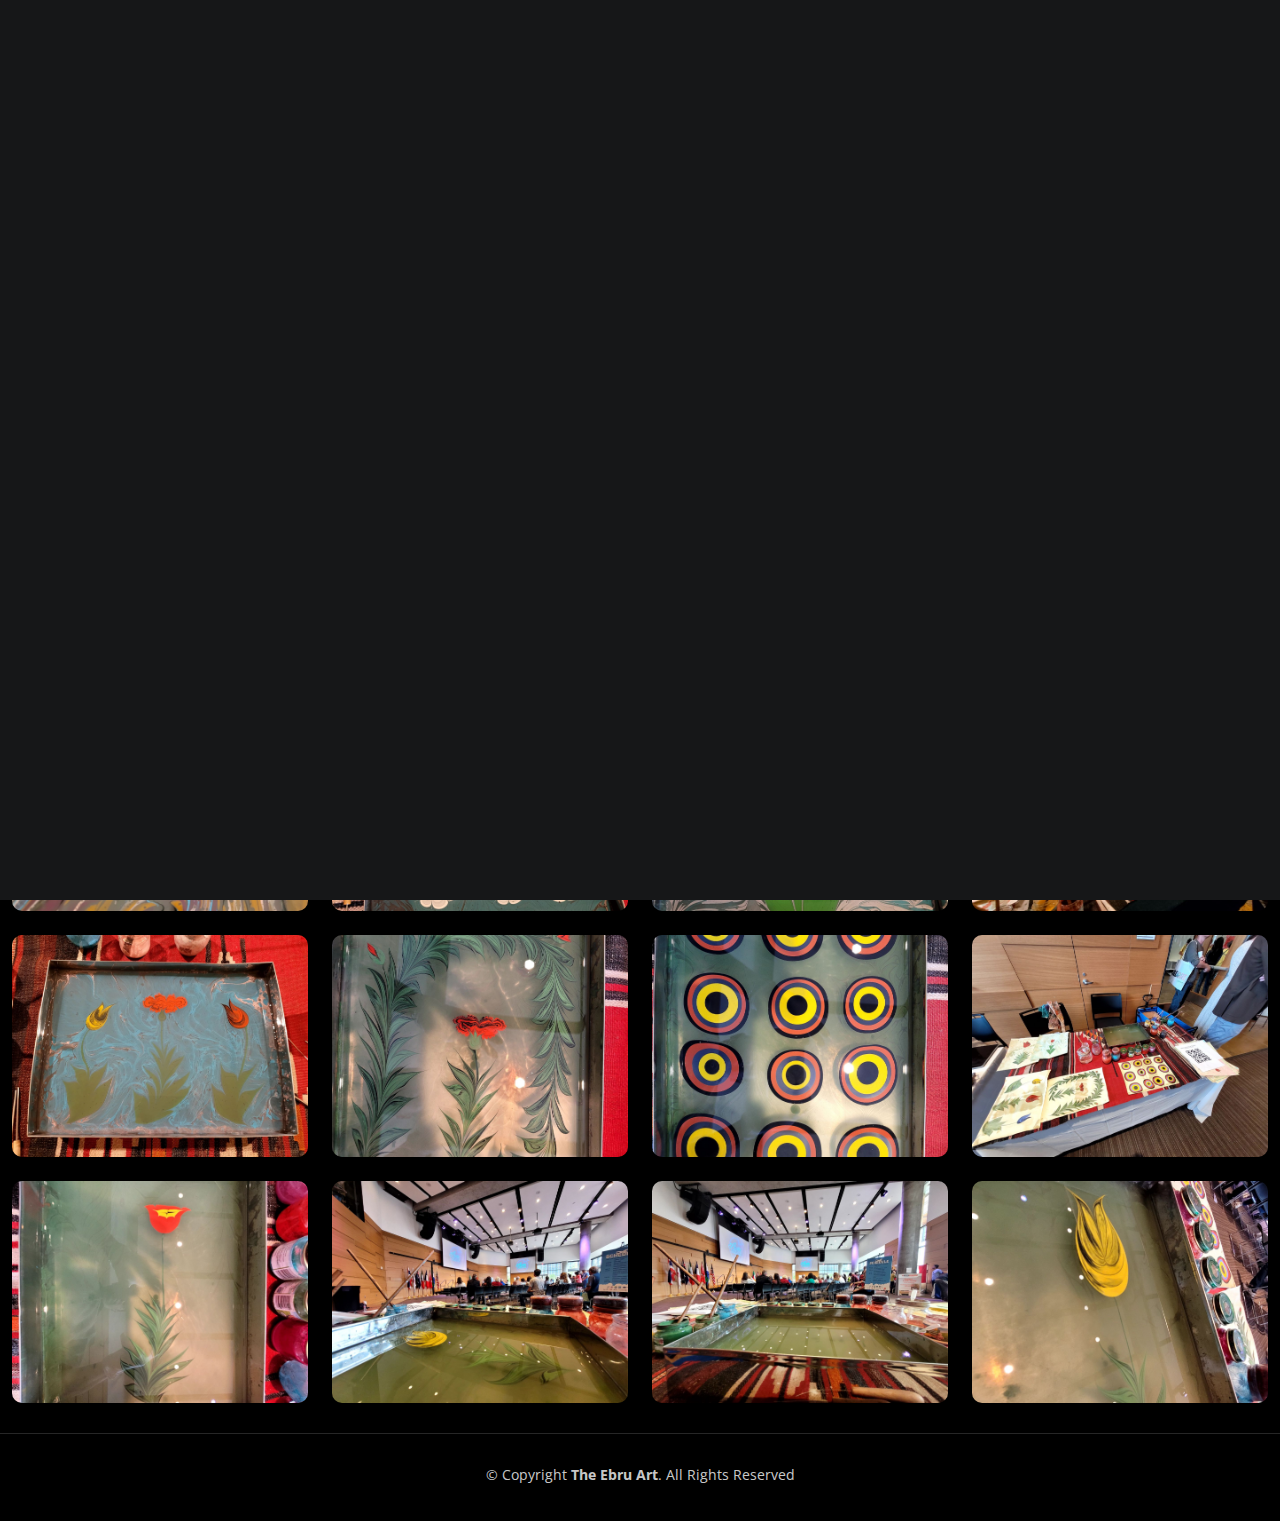
<file: index.html>
<!DOCTYPE html>
<html lang="en">

<head>
  <meta charset="utf-8">
  <meta content="width=device-width, initial-scale=1.0" name="viewport">

  <title>Erdem Balikci - Index</title>
  <meta content="" name="description">
  <meta content="" name="keywords">

  <!-- Favicons -->
  <link href="assets/img/favicon.png" rel="icon">
  <link href="assets/img/apple-touch-icon.png" rel="apple-touch-icon">

  <!-- Google Fonts -->
  <link rel="preconnect" href="https://fonts.googleapis.com">
  <link rel="preconnect" href="https://fonts.gstatic.com" crossorigin>
  <link
    href="https://fonts.googleapis.com/css2?family=Open+Sans:ital,wght@0,300;0,400;0,500;0,600;0,700;1,300;1,400;1,600;1,700&family=Inter:ital,wght@0,300;0,400;0,500;0,600;0,700;1,300;1,400;1,500;1,600;1,700&family=Cardo:ital,wght@0,400;0,700;1,400&display=swap"
    rel="stylesheet">

  <!-- Vendor CSS Files -->
  <link href="assets/vendor/bootstrap/css/bootstrap.min.css" rel="stylesheet">
  <link href="assets/vendor/bootstrap-icons/bootstrap-icons.css" rel="stylesheet">
  <link href="assets/vendor/swiper/swiper-bundle.min.css" rel="stylesheet">
  <link href="assets/vendor/glightbox/css/glightbox.min.css" rel="stylesheet">
  <link href="assets/vendor/aos/aos.css" rel="stylesheet">

  <!-- Template Main CSS File -->
  <link href="assets/css/main.css" rel="stylesheet">

  <!-- =======================================================
  * Template Name: Erdem Balikci
  * Updated: Jan 29 2024 with Bootstrap v5.3.2
  * Template URL: https://bootstrapmade.com/Erdem Balikci-bootstrap-photography-website-template/
  * Author: BootstrapMade.com
  * License: https://bootstrapmade.com/license/
  ======================================================== -->
</head>

<body>

  <!-- ======= Header ======= -->
  <header id="header" class="header d-flex align-items-center fixed-top">
    <div class="container-fluid d-flex align-items-center justify-content-between">

      <a href="index.html" class="logo d-flex align-items-center  me-auto me-lg-0">
        <!-- Uncomment the line below if you also wish to use an image logo -->
        <!-- <img src="assets/img/logo.png" alt=""> -->
        <i class="bi bi-flower1"></i>
        <h1>Erdem Balikci</h1>
      </a>

      <nav id="navbar" class="navbar">
        <ul>
          <li><a href="index.html" class="active">Home</a></li>
          <li><a href="about.html">About</a></li>
          <li class="dropdown"><a href="#"><span>Gallery</span> <i
                class="bi bi-chevron-down dropdown-indicator"></i></a>
            <ul>
              <li><a href="gallery-one.html">Showcase One</a></li>
              <li><a href="gallery-two.html">Showcase Two</a></li>
              <li><a href="gallery-three.html">Showcase Three</a></li>
              <li><a href="ebru-tools.html">Ebru Tools</a></li>
              <!-- <li><a href="gallery.html">Sports</a></li>
              <li><a href="gallery.html">Travel</a></li> -->
              <!-- <li class="dropdown"><a href="#"><span>Sub Menu</span> <i class="bi bi-chevron-down dropdown-indicator"></i></a>
                <ul>
                  <li><a href="#">Sub Menu 1</a></li>
                  <li><a href="#">Sub Menu 2</a></li>
                  <li><a href="#">Sub Menu 3</a></li>
                </ul>
              </li> -->
            </ul>
          </li>
          <!-- <li><a href="services.html">Services</a></li> -->
          <li><a href="contact.html">Contact</a></li>
        </ul>
      </nav><!-- .navbar -->

      <div class="header-social-links">
        <a href="#" class="twitter"><i class="bi bi-twitter"></i></a>
        <a href="#" class="facebook"><i class="bi bi-facebook"></i></a>
        <a href="#" class="instagram"><i class="bi bi-instagram"></i></a>
        <a href="#" class="linkedin"><i class="bi bi-linkedin"></i></i></a>
      </div>
      <i class="mobile-nav-toggle mobile-nav-show bi bi-list"></i>
      <i class="mobile-nav-toggle mobile-nav-hide d-none bi bi-x"></i>

    </div>
  </header><!-- End Header -->

  <!-- ======= Hero Section ======= -->
  <section id="hero" class="hero d-flex flex-column justify-content-center align-items-center" data-aos="fade"
    data-aos-delay="1500">
    <div class="container">
      <div class="row justify-content-center">
        <div class="col-lg-8 text-center">
          <h2>I'm <span>Erdem Balikci</span> a Professional Ebru Artist from Austin Texas</h2>
          <p>Flowing Colors, Timeless Art: Ebru's Legacy in Every Stroke.</p>
          <a href="contact.html" class="btn-get-started">Book Erdem</a>
        </div>
      </div>
    </div>
  </section><!-- End Hero Section -->

  <main id="main" data-aos="fade" data-aos-delay="1500">

    <!-- ======= Gallery Section ======= -->
    <section id="gallery" class="gallery">
      <div class="container-fluid">

        <div class="row gy-4 justify-content-center">
          <div class="col-xl-3 col-lg-4 col-md-6">
            <div class="gallery-item h-100">
              <img src="assets/img/gallery/gallery-1.jpg" class="img-fluid" alt="">
              <div class="gallery-links d-flex align-items-center justify-content-center">
                <a href="assets/img/gallery/gallery-1.jpg" title="Gallery 1" class="glightbox preview-link"><i
                    class="bi bi-arrows-angle-expand"></i></a>
                <a href="gallery-single.html" class="details-link"><i class="bi bi-link-45deg"></i></a>
              </div>
            </div>
          </div><!-- End Gallery Item -->
          <div class="col-xl-3 col-lg-4 col-md-6">
            <div class="gallery-item h-100">
              <img src="assets/img/gallery/gallery-2.jpg" class="img-fluid" alt="">
              <div class="gallery-links d-flex align-items-center justify-content-center">
                <a href="assets/img/gallery/gallery-2.jpg" title="Gallery 2" class="glightbox preview-link"><i
                    class="bi bi-arrows-angle-expand"></i></a>
                <a href="gallery-single.html" class="details-link"><i class="bi bi-link-45deg"></i></a>
              </div>
            </div>
          </div><!-- End Gallery Item -->
          <div class="col-xl-3 col-lg-4 col-md-6">
            <div class="gallery-item h-100">
              <img src="assets/img/gallery/gallery-3.jpg" class="img-fluid" alt="">
              <div class="gallery-links d-flex align-items-center justify-content-center">
                <a href="assets/img/gallery/gallery-3.jpg" title="Gallery 3" class="glightbox preview-link"><i
                    class="bi bi-arrows-angle-expand"></i></a>
                <a href="gallery-single.html" class="details-link"><i class="bi bi-link-45deg"></i></a>
              </div>
            </div>
          </div><!-- End Gallery Item -->
          <div class="col-xl-3 col-lg-4 col-md-6">
            <div class="gallery-item h-100">
              <img src="assets/img/gallery/gallery-4.jpg" class="img-fluid" alt="">
              <div class="gallery-links d-flex align-items-center justify-content-center">
                <a href="assets/img/gallery/gallery-4.jpg" title="Gallery 4" class="glightbox preview-link"><i
                    class="bi bi-arrows-angle-expand"></i></a>
                <a href="gallery-single.html" class="details-link"><i class="bi bi-link-45deg"></i></a>
              </div>
            </div>
          </div><!-- End Gallery Item -->
          <div class="col-xl-3 col-lg-4 col-md-6">
            <div class="gallery-item h-100">
              <img src="assets/img/gallery/gallery-5.jpg" class="img-fluid" alt="">
              <div class="gallery-links d-flex align-items-center justify-content-center">
                <a href="assets/img/gallery/gallery-5.jpg" title="Gallery 5" class="glightbox preview-link"><i
                    class="bi bi-arrows-angle-expand"></i></a>
                <a href="gallery-single.html" class="details-link"><i class="bi bi-link-45deg"></i></a>
              </div>
            </div>
          </div><!-- End Gallery Item -->
          <div class="col-xl-3 col-lg-4 col-md-6">
            <div class="gallery-item h-100">
              <img src="assets/img/gallery/gallery-6.jpg" class="img-fluid" alt="">
              <div class="gallery-links d-flex align-items-center justify-content-center">
                <a href="assets/img/gallery/gallery-6.jpg" title="Gallery 6" class="glightbox preview-link"><i
                    class="bi bi-arrows-angle-expand"></i></a>
                <a href="gallery-single.html" class="details-link"><i class="bi bi-link-45deg"></i></a>
              </div>
            </div>
          </div><!-- End Gallery Item -->
          <div class="col-xl-3 col-lg-4 col-md-6">
            <div class="gallery-item h-100">
              <img src="assets/img/gallery/gallery-7.jpg" class="img-fluid" alt="">
              <div class="gallery-links d-flex align-items-center justify-content-center">
                <a href="assets/img/gallery/gallery-7.jpg" title="Gallery 7" class="glightbox preview-link"><i
                    class="bi bi-arrows-angle-expand"></i></a>
                <a href="gallery-single.html" class="details-link"><i class="bi bi-link-45deg"></i></a>
              </div>
            </div>
          </div><!-- End Gallery Item -->
          <div class="col-xl-3 col-lg-4 col-md-6">
            <div class="gallery-item h-100">
              <img src="assets/img/gallery/gallery-8.jpg" class="img-fluid" alt="">
              <div class="gallery-links d-flex align-items-center justify-content-center">
                <a href="assets/img/gallery/gallery-8.jpg" title="Gallery 8" class="glightbox preview-link"><i
                    class="bi bi-arrows-angle-expand"></i></a>
                <a href="gallery-single.html" class="details-link"><i class="bi bi-link-45deg"></i></a>
              </div>
            </div>
          </div><!-- End Gallery Item -->
          <div class="col-xl-3 col-lg-4 col-md-6">
            <div class="gallery-item h-100">
              <img src="assets/img/gallery/gallery-9.jpg" class="img-fluid" alt="">
              <div class="gallery-links d-flex align-items-center justify-content-center">
                <a href="assets/img/gallery/gallery-9.jpg" title="Gallery 9" class="glightbox preview-link"><i
                    class="bi bi-arrows-angle-expand"></i></a>
                <a href="gallery-single.html" class="details-link"><i class="bi bi-link-45deg"></i></a>
              </div>
            </div>
          </div><!-- End Gallery Item -->
          <div class="col-xl-3 col-lg-4 col-md-6">
            <div class="gallery-item h-100">
              <img src="assets/img/gallery/gallery-10.jpg" class="img-fluid" alt="">
              <div class="gallery-links d-flex align-items-center justify-content-center">
                <a href="assets/img/gallery/gallery-10.jpg" title="Gallery 10" class="glightbox preview-link"><i
                    class="bi bi-arrows-angle-expand"></i></a>
                <a href="gallery-single.html" class="details-link"><i class="bi bi-link-45deg"></i></a>
              </div>
            </div>
          </div><!-- End Gallery Item -->
          <div class="col-xl-3 col-lg-4 col-md-6">
            <div class="gallery-item h-100">
              <img src="assets/img/gallery/gallery-11.jpg" class="img-fluid" alt="">
              <div class="gallery-links d-flex align-items-center justify-content-center">
                <a href="assets/img/gallery/gallery-11.jpg" title="Gallery 11" class="glightbox preview-link"><i
                    class="bi bi-arrows-angle-expand"></i></a>
                <a href="gallery-single.html" class="details-link"><i class="bi bi-link-45deg"></i></a>
              </div>
            </div>
          </div><!-- End Gallery Item -->
          <div class="col-xl-3 col-lg-4 col-md-6">
            <div class="gallery-item h-100">
              <img src="assets/img/gallery/gallery-12.jpg" class="img-fluid" alt="">
              <div class="gallery-links d-flex align-items-center justify-content-center">
                <a href="assets/img/gallery/gallery-12.jpg" title="Gallery 12" class="glightbox preview-link"><i
                    class="bi bi-arrows-angle-expand"></i></a>
                <a href="gallery-single.html" class="details-link"><i class="bi bi-link-45deg"></i></a>
              </div>
            </div>
          </div><!-- End Gallery Item -->
          <div class="col-xl-3 col-lg-4 col-md-6">
            <div class="gallery-item h-100">
              <img src="assets/img/gallery/gallery-13.jpg" class="img-fluid" alt="">
              <div class="gallery-links d-flex align-items-center justify-content-center">
                <a href="assets/img/gallery/gallery-13.jpg" title="Gallery 13" class="glightbox preview-link"><i
                    class="bi bi-arrows-angle-expand"></i></a>
                <a href="gallery-single.html" class="details-link"><i class="bi bi-link-45deg"></i></a>
              </div>
            </div>
          </div><!-- End Gallery Item -->
          <div class="col-xl-3 col-lg-4 col-md-6">
            <div class="gallery-item h-100">
              <img src="assets/img/gallery/gallery-14.jpg" class="img-fluid" alt="">
              <div class="gallery-links d-flex align-items-center justify-content-center">
                <a href="assets/img/gallery/gallery-14.jpg" title="Gallery 14" class="glightbox preview-link"><i
                    class="bi bi-arrows-angle-expand"></i></a>
                <a href="gallery-single.html" class="details-link"><i class="bi bi-link-45deg"></i></a>
              </div>
            </div>
          </div><!-- End Gallery Item -->
          <div class="col-xl-3 col-lg-4 col-md-6">
            <div class="gallery-item h-100">
              <img src="assets/img/gallery/gallery-15.jpg" class="img-fluid" alt="">
              <div class="gallery-links d-flex align-items-center justify-content-center">
                <a href="assets/img/gallery/gallery-15.jpg" title="Gallery 15" class="glightbox preview-link"><i
                    class="bi bi-arrows-angle-expand"></i></a>
                <a href="gallery-single.html" class="details-link"><i class="bi bi-link-45deg"></i></a>
              </div>
            </div>
          </div><!-- End Gallery Item -->
          <div class="col-xl-3 col-lg-4 col-md-6">
            <div class="gallery-item h-100">
              <img src="assets/img/gallery/gallery-16.jpg" class="img-fluid" alt="">
              <div class="gallery-links d-flex align-items-center justify-content-center">
                <a href="assets/img/gallery/gallery-16.jpg" title="Gallery 16" class="glightbox preview-link"><i
                    class="bi bi-arrows-angle-expand"></i></a>
                <a href="gallery-single.html" class="details-link"><i class="bi bi-link-45deg"></i></a>
              </div>
            </div>
          </div><!-- End Gallery Item -->

        </div>

      </div>
    </section><!-- End Gallery Section -->

  </main><!-- End #main -->

  <!-- ======= Footer ======= -->
  <footer id="footer" class="footer">
    <div class="container">
      <div class="copyright">
        &copy; Copyright <strong><span>The Ebru Art</span></strong>. All Rights Reserved
      </div>
      <div class="credits">
        <!-- All the links in the footer should remain intact. -->
        <!-- You can delete the links only if you purchased the pro version. -->
        <!-- Licensing information: https://bootstrapmade.com/license/ -->
        <!-- Purchase the pro version with working PHP/AJAX contact form: https://bootstrapmade.com/Erdem Balikci-bootstrap-photography-website-template/ -->
        <!-- Designed by <a href="https://bootstrapmade.com/">BootstrapMade</a> -->
      </div>
    </div>
  </footer><!-- End Footer -->

  <a href="#" class="scroll-top d-flex align-items-center justify-content-center"><i
      class="bi bi-arrow-up-short"></i></a>

  <div id="preloader">
    <div class="line"></div>
  </div>

  <!-- Vendor JS Files -->
  <script src="assets/vendor/bootstrap/js/bootstrap.bundle.min.js"></script>
  <script src="assets/vendor/swiper/swiper-bundle.min.js"></script>
  <script src="assets/vendor/glightbox/js/glightbox.min.js"></script>
  <script src="assets/vendor/aos/aos.js"></script>
  <!-- <script src="assets/vendor/php-email-form/validate.js"></script> -->

  <!-- Template Main JS File -->
  <script src="assets/js/main.js"></script>
  <script src="assets/js/google-form.js"></script>

</body>

</html>
</file>
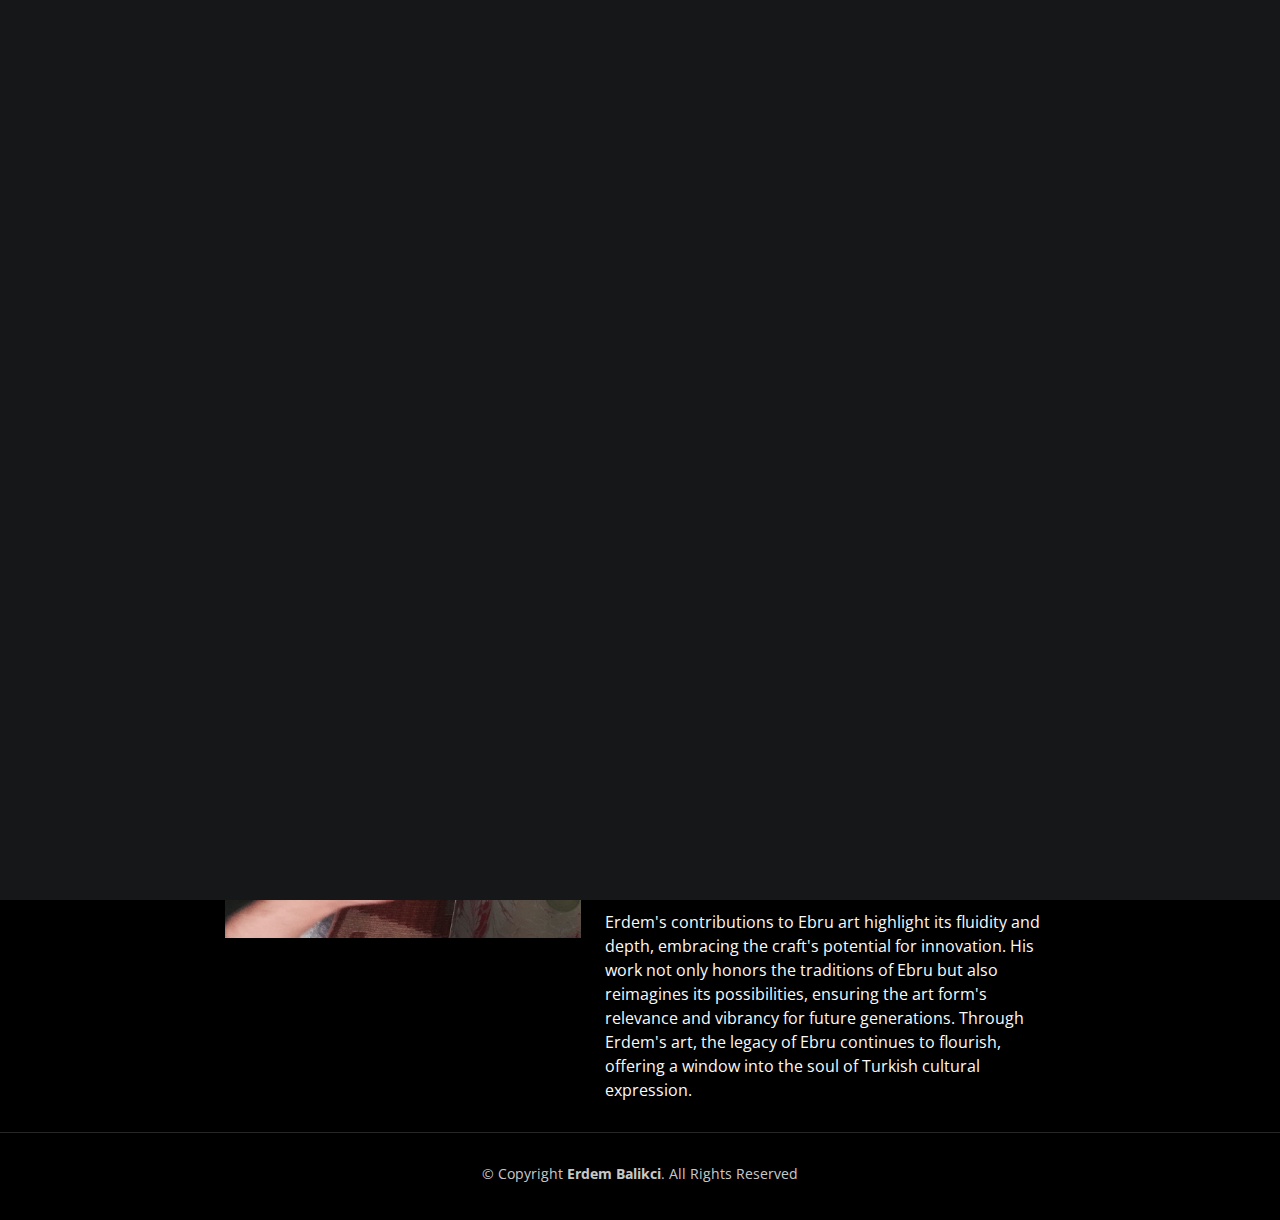
<file: about.html>
<!DOCTYPE html>
<html lang="en">

<head>
  <meta charset="utf-8">
  <meta content="width=device-width, initial-scale=1.0" name="viewport">

  <title>Erdem Balikci - About</title>
  <meta content="" name="description">
  <meta content="" name="keywords">

  <!-- Favicons -->
  <link href="assets/img/favicon.png" rel="icon">
  <link href="assets/img/apple-touch-icon.png" rel="apple-touch-icon">

  <!-- Google Fonts -->
  <link rel="preconnect" href="https://fonts.googleapis.com">
  <link rel="preconnect" href="https://fonts.gstatic.com" crossorigin>
  <link
    href="https://fonts.googleapis.com/css2?family=Open+Sans:ital,wght@0,300;0,400;0,500;0,600;0,700;1,300;1,400;1,600;1,700&family=Inter:ital,wght@0,300;0,400;0,500;0,600;0,700;1,300;1,400;1,500;1,600;1,700&family=Cardo:ital,wght@0,400;0,700;1,400&display=swap"
    rel="stylesheet">

  <!-- Vendor CSS Files -->
  <link href="assets/vendor/bootstrap/css/bootstrap.min.css" rel="stylesheet">
  <link href="assets/vendor/bootstrap-icons/bootstrap-icons.css" rel="stylesheet">
  <link href="assets/vendor/swiper/swiper-bundle.min.css" rel="stylesheet">
  <link href="assets/vendor/glightbox/css/glightbox.min.css" rel="stylesheet">
  <link href="assets/vendor/aos/aos.css" rel="stylesheet">

  <!-- Template Main CSS File -->
  <link href="assets/css/main.css" rel="stylesheet">

  <!-- =======================================================
  * Template Name: Erdem Balikci
  * Updated: Jan 29 2024 with Bootstrap v5.3.2
  * Template URL: https://bootstrapmade.com/Erdem Balikci-bootstrap-photography-website-template/
  * Author: BootstrapMade.com
  * License: https://bootstrapmade.com/license/
  ======================================================== -->
</head>

<body>

  <!-- ======= Header ======= -->
  <header id="header" class="header d-flex align-items-center fixed-top">
    <div class="container-fluid d-flex align-items-center justify-content-between">

      <a href="index.html" class="logo d-flex align-items-center  me-auto me-lg-0">
        <!-- Uncomment the line below if you also wish to use an image logo -->
        <!-- <img src="assets/img/logo.png" alt=""> -->
        <i class="bi bi-flower1"></i>
        <h1>Erdem Balikci</h1>
      </a>

      <nav id="navbar" class="navbar">
        <ul>
          <li><a href="index.html">Home</a></li>
          <li><a href="about.html" class="active">About</a></li>
          <li class="dropdown"><a href="#"><span>Gallery</span> <i
                class="bi bi-chevron-down dropdown-indicator"></i></a>
            <ul>
              <li><a href="gallery-one.html">Showcase One</a></li>
              <li><a href="gallery-two.html">Showcase Two</a></li>
              <li><a href="gallery-three.html">Showcase Three</a></li>
              <li><a href="ebru-tools.html">Ebru Tools</a></li>
              <!-- <li><a href="gallery.html">Sports</a></li>
                  <li><a href="gallery.html">Travel</a></li> -->
              <!-- <li class="dropdown"><a href="#"><span>Sub Menu</span> <i class="bi bi-chevron-down dropdown-indicator"></i></a>
                    <ul>
                      <li><a href="#">Sub Menu 1</a></li>
                      <li><a href="#">Sub Menu 2</a></li>
                      <li><a href="#">Sub Menu 3</a></li>
                    </ul>
                  </li> -->
            </ul>
          </li>
          <!-- <li><a href="services.html">Services</a></li> -->
          <li><a href="contact.html">Contact</a></li>
        </ul>
      </nav><!-- .navbar -->

      <div class="header-social-links">
        <a href="#" class="twitter"><i class="bi bi-twitter"></i></a>
        <a href="#" class="facebook"><i class="bi bi-facebook"></i></a>
        <a href="#" class="instagram"><i class="bi bi-instagram"></i></a>
        <a href="#" class="linkedin"><i class="bi bi-linkedin"></i></i></a>
      </div>
      <i class="mobile-nav-toggle mobile-nav-show bi bi-list"></i>
      <i class="mobile-nav-toggle mobile-nav-hide d-none bi bi-x"></i>

    </div>
  </header><!-- End Header -->

  <main id="main" data-aos="fade" data-aos-delay="1500">

    <!-- ======= End Page Header ======= -->
    <div class="page-header d-flex align-items-center">
      <div class="container position-relative">
        <div class="row d-flex justify-content-center">
          <div class="col-lg-8 text-center">
            <h2>About</h2>
            <p>Erdem is a celebrated Ebru artist with over a decade of experience, renowned within the community for
              intricate and vibrant paper marbling creations. Bridging traditional Ottoman heritage with contemporary
              artistry, Erdem's work embodies the depth and beauty of Ebru, showcasing unparalleled skill and
              creativity.</p>

            <a class="cta-btn" href="contact.html">Book Erdem</a>

          </div>
        </div>
      </div>
    </div><!-- End Page Header -->

    <!-- ======= About Section ======= -->
    <section id="about" class="about">
      <div class="container">

        <div class="row gy-4 justify-content-center">
          <div class="col-lg-4">
            <img src="assets/img/profile-img.jpg" class="img-fluid" alt="">
          </div>
          <div class="col-lg-5 content">
            <h2>Mastering Ebru: Erdem's Journey in Traditional Turkish Marbling</h2>
            <p class="py-3">
              Erdem, a distinguished Ebru artist, has dedicated over a decade to mastering the intricate art of Turkish
              paper marbling. His work, known for its vibrant patterns and colors, reflects a deep commitment to this
              traditional craft. Through patience and creativity, Erdem has become a celebrated figure in the Ebru
              community, skillfully bringing to life the fluid designs that define this ancient art form.
            </p>
            <p class="py-3">
              Rooted in the rich cultural heritage of the Ottoman Empire, Ebru art requires both technical skill and
              artistic vision. Erdem's pieces, with their complex beauty, bridge the historical and contemporary,
              showcasing the timeless appeal of Ebru. His approach captures the essence of nature and art intertwined,
              making each creation a reflection of the world's inherent beauty.
            </p>
            <p class="m-0">
              Erdem's contributions to Ebru art highlight its fluidity and depth, embracing the craft's potential for
              innovation. His work not only honors the traditions of Ebru but also reimagines its possibilities,
              ensuring the art form's relevance and vibrancy for future generations. Through Erdem's art, the legacy of
              Ebru continues to flourish, offering a window into the soul of Turkish cultural expression.
            </p>
          </div>
        </div>

      </div>
    </section><!-- End About Section -->


  </main><!-- End #main -->

  <!-- ======= Footer ======= -->
  <footer id="footer" class="footer">
    <div class="container">
      <div class="copyright">
        &copy; Copyright <strong><span>Erdem Balikci</span></strong>. All Rights Reserved
      </div>
      <div class="credits">
        <!-- All the links in the footer should remain intact. -->
        <!-- You can delete the links only if you purchased the pro version. -->
        <!-- Licensing information: https://bootstrapmade.com/license/ -->
        <!-- Purchase the pro version with working PHP/AJAX contact form: https://bootstrapmade.com/Erdem Balikci-bootstrap-photography-website-template/ -->
        <!-- Designed by <a href="https://bootstrapmade.com/">BootstrapMade</a> -->
      </div>
    </div>
  </footer><!-- End Footer -->

  <a href="#" class="scroll-top d-flex align-items-center justify-content-center"><i
      class="bi bi-arrow-up-short"></i></a>

  <div id="preloader">
    <div class="line"></div>
  </div>

  <!-- Vendor JS Files -->
  <script src="assets/vendor/bootstrap/js/bootstrap.bundle.min.js"></script>
  <script src="assets/vendor/swiper/swiper-bundle.min.js"></script>
  <script src="assets/vendor/glightbox/js/glightbox.min.js"></script>
  <script src="assets/vendor/aos/aos.js"></script>
  <!-- <script src="assets/vendor/php-email-form/validate.js"></script> -->

  <!-- Template Main JS File -->
  <script src="assets/js/main.js"></script>
  <script src="assets/js/google-form.js"></script>

</body>

</html>
</file>
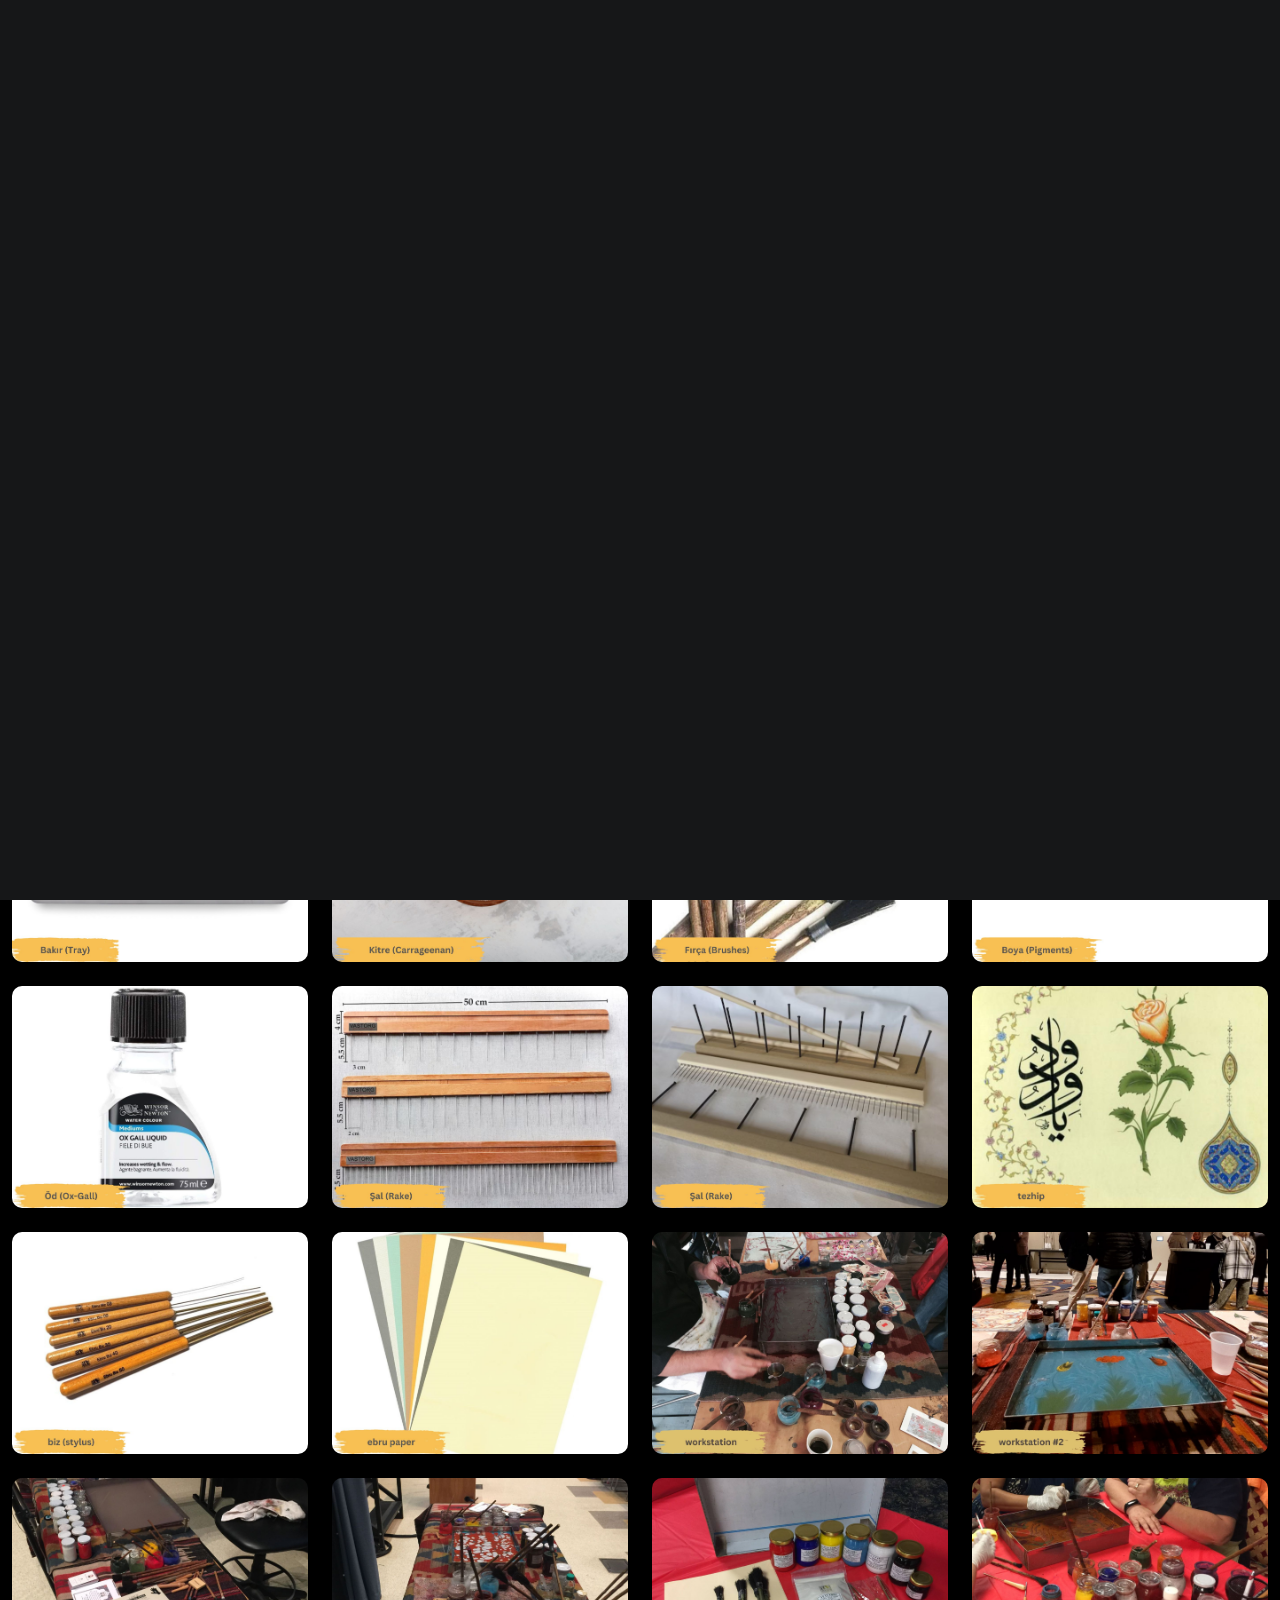
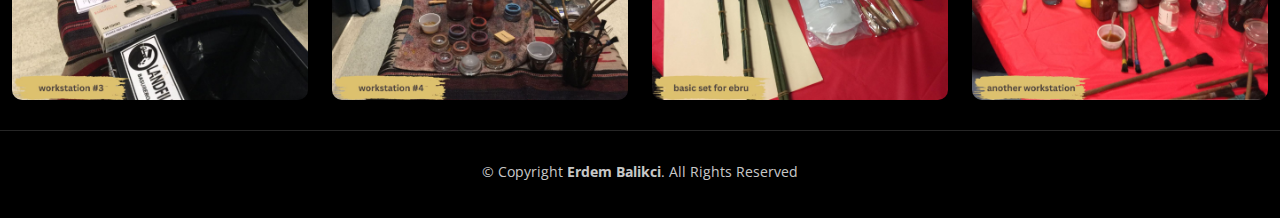
<file: ebru-tools.html>
<!DOCTYPE html>
<html lang="en">

<head>
    <meta charset="utf-8">
    <meta content="width=device-width, initial-scale=1.0" name="viewport">

    <title>Erdem Balikci - Ebru Tools</title>
    <meta content="" name="description">
    <meta content="" name="keywords">

    <!-- Favicons -->
    <link href="assets/img/favicon.png" rel="icon">
    <link href="assets/img/apple-touch-icon.png" rel="apple-touch-icon">

    <!-- Google Fonts -->
    <link rel="preconnect" href="https://fonts.googleapis.com">
    <link rel="preconnect" href="https://fonts.gstatic.com" crossorigin>
    <link
        href="https://fonts.googleapis.com/css2?family=Open+Sans:ital,wght@0,300;0,400;0,500;0,600;0,700;1,300;1,400;1,600;1,700&family=Inter:ital,wght@0,300;0,400;0,500;0,600;0,700;1,300;1,400;1,500;1,600;1,700&family=Cardo:ital,wght@0,400;0,700;1,400&display=swap"
        rel="stylesheet">

    <!-- Vendor CSS Files -->
    <link href="assets/vendor/bootstrap/css/bootstrap.min.css" rel="stylesheet">
    <link href="assets/vendor/bootstrap-icons/bootstrap-icons.css" rel="stylesheet">
    <link href="assets/vendor/swiper/swiper-bundle.min.css" rel="stylesheet">
    <link href="assets/vendor/glightbox/css/glightbox.min.css" rel="stylesheet">
    <link href="assets/vendor/aos/aos.css" rel="stylesheet">

    <!-- Template Main CSS File -->
    <link href="assets/css/main.css" rel="stylesheet">

    <!-- =======================================================
  * Template Name: Erdem Balikci
  * Updated: Jan 29 2024 with Bootstrap v5.3.2
  * Template URL: https://bootstrapmade.com/Erdem Balikci-bootstrap-photography-website-template/
  * Author: BootstrapMade.com
  * License: https://bootstrapmade.com/license/
  ======================================================== -->
</head>

<body>

    <!-- ======= Header ======= -->
    <header id="header" class="header d-flex align-items-center fixed-top">
        <div class="container-fluid d-flex align-items-center justify-content-between">

            <a href="index.html" class="logo d-flex align-items-center  me-auto me-lg-0">
                <!-- Uncomment the line below if you also wish to use an image logo -->
                <!-- <img src="assets/img/logo.png" alt=""> -->
                <i class="bi bi-flower1"></i>
                <h1>Erdem Balikci</h1>
            </a>

            <nav id="navbar" class="navbar">
                <ul>
                    <li><a href="index.html">Home</a></li>
                    <li><a href="about.html">About</a></li>
                    <li class="dropdown"><a href="#" class="active"><span>Gallery</span> <i
                                class="bi bi-chevron-down dropdown-indicator"></i></a>
                        <ul>
                            <li><a href="gallery-one.html">Showcase One</a></li>
                            <li><a href="gallery-two.html">Showcase Two</a></li>
                            <li><a href="gallery-three.html">Showcase Three</a></li>
                            <li><a href="ebru-tools.html">Ebru Tools</a></li>
                            <!-- <li><a href="gallery.html">Sports</a></li>
              <li><a href="gallery.html">Travel</a></li> -->
                            <!-- <li class="dropdown"><a href="#"><span>Sub Menu</span> <i class="bi bi-chevron-down dropdown-indicator"></i></a>
                <ul>
                  <li><a href="#">Sub Menu 1</a></li>
                  <li><a href="#">Sub Menu 2</a></li>
                  <li><a href="#">Sub Menu 3</a></li>
                </ul>
              </li> -->
                        </ul>
                    </li>
                    <!-- <li><a href="services.html">Services</a></li> -->
                    <li><a href="contact.html">Contact</a></li>
                </ul>
            </nav><!-- .navbar -->

            <div class="header-social-links">
                <a href="#" class="twitter"><i class="bi bi-twitter"></i></a>
                <a href="#" class="facebook"><i class="bi bi-facebook"></i></a>
                <a href="#" class="instagram"><i class="bi bi-instagram"></i></a>
                <a href="#" class="linkedin"><i class="bi bi-linkedin"></i></i></a>
            </div>
            <i class="mobile-nav-toggle mobile-nav-show bi bi-list"></i>
            <i class="mobile-nav-toggle mobile-nav-hide d-none bi bi-x"></i>

        </div>
    </header><!-- End Header -->

    <main id="main" data-aos="fade" data-aos-delay="1500">

        <!-- ======= End Page Header ======= -->
        <div class="page-header d-flex align-items-center">
            <div class="container position-relative">
                <div class="row d-flex justify-content-center">
                    <div class="col-lg-12 text-center">
                        <h2>Ebru Tools</h2>
                        <p><strong>Bakır (Tray)</strong> - A shallow, rectangular tray traditionally made of copper,
                            used to hold the water and carrageenan mixture where the paint floats.</p>
                        <p><strong>Kitre (Carrageenan)</strong> - A thickening agent from seaweed, mixed with water to
                            create a viscous solution for the paint to float on.</p>
                        <p><strong>Fırça (Brushes)</strong> - Special brushes made from horsehair and rosewood, used to
                            sprinkle and manipulate the paint.</p>
                        <p><strong>Boya (Pigments)</strong> - Natural or synthetic pigments mixed with water and ox-gall
                            to help the paint spread and form patterns.</p>
                        <p><strong>Öd (Ox-Gall)</strong> - A liquid from cattle gallbladders, mixed with paints to
                            decrease surface tension and allow paint to float.</p>
                        <p><strong>Tarak (Comb)</strong> - A tool with various numbers of teeth for creating patterns by
                            dragging through the paint.</p>
                        <p><strong>Şal (Rake)</strong> - Similar to the comb, with fewer teeth, used for creating larger
                            patterns.</p>
                        <p><strong>Tezhip (Gold Leaf)</strong> - Used to embellish Ebru artwork, adding a luxurious
                            element.</p>
                        <p><strong>Biz (Stylus)</strong> - A pointed tool for fine-tuning the design and creating
                            intricate details.</p>
                        <p><strong>Kağıt (Paper)</strong> - A specific type of absorbent paper that captures the Ebru
                            design when laid onto the water's surface.</p>


                        <a class="cta-btn" href="contact.html">LEARN MORE ABOUT TOOLS</a>

                    </div>
                </div>
            </div>
        </div><!-- End Page Header -->

        <!-- ======= Gallery Section ======= -->
        <section id="gallery" class="gallery">
            <div class="container-fluid">

                <div class="row gy-4 justify-content-center">
                    <div class="col-xl-3 col-lg-4 col-md-6">
                        <div class="gallery-item h-100">
                            <img src="assets/img/gallery/ebru-tools/gallery-1.jpg" class="img-fluid" alt="">
                            <div class="gallery-links d-flex align-items-center justify-content-center">
                                <a href="assets/img/gallery/ebru-tools/gallery-1.jpg" title="Gallery 1"
                                    class="glightbox preview-link"><i class="bi bi-arrows-angle-expand"></i></a>
                                <a href="gallery-single.html" class="details-link"><i class="bi bi-link-45deg"></i></a>
                            </div>
                        </div>
                    </div><!-- End Gallery Item -->
                    <div class="col-xl-3 col-lg-4 col-md-6">
                        <div class="gallery-item h-100">
                            <img src="assets/img/gallery/ebru-tools/gallery-2.jpg" class="img-fluid" alt="">
                            <div class="gallery-links d-flex align-items-center justify-content-center">
                                <a href="assets/img/gallery/ebru-tools/gallery-2.jpg" title="Gallery 2"
                                    class="glightbox preview-link"><i class="bi bi-arrows-angle-expand"></i></a>
                                <a href="gallery-single.html" class="details-link"><i class="bi bi-link-45deg"></i></a>
                            </div>
                        </div>
                    </div><!-- End Gallery Item -->
                    <div class="col-xl-3 col-lg-4 col-md-6">
                        <div class="gallery-item h-100">
                            <img src="assets/img/gallery/ebru-tools/gallery-3.jpg" class="img-fluid" alt="">
                            <div class="gallery-links d-flex align-items-center justify-content-center">
                                <a href="assets/img/gallery/ebru-tools/gallery-3.jpg" title="Gallery 3"
                                    class="glightbox preview-link"><i class="bi bi-arrows-angle-expand"></i></a>
                                <a href="gallery-single.html" class="details-link"><i class="bi bi-link-45deg"></i></a>
                            </div>
                        </div>
                    </div><!-- End Gallery Item -->
                    <div class="col-xl-3 col-lg-4 col-md-6">
                        <div class="gallery-item h-100">
                            <img src="assets/img/gallery/ebru-tools/gallery-4.jpg" class="img-fluid" alt="">
                            <div class="gallery-links d-flex align-items-center justify-content-center">
                                <a href="assets/img/gallery/ebru-tools/gallery-4.jpg" title="Gallery 4"
                                    class="glightbox preview-link"><i class="bi bi-arrows-angle-expand"></i></a>
                                <a href="gallery-single.html" class="details-link"><i class="bi bi-link-45deg"></i></a>
                            </div>
                        </div>
                    </div><!-- End Gallery Item -->
                    <div class="col-xl-3 col-lg-4 col-md-6">
                        <div class="gallery-item h-100">
                            <img src="assets/img/gallery/ebru-tools/gallery-5.jpg" class="img-fluid" alt="">
                            <div class="gallery-links d-flex align-items-center justify-content-center">
                                <a href="assets/img/gallery/ebru-tools/gallery-5.jpg" title="Gallery 5"
                                    class="glightbox preview-link"><i class="bi bi-arrows-angle-expand"></i></a>
                                <a href="gallery-single.html" class="details-link"><i class="bi bi-link-45deg"></i></a>
                            </div>
                        </div>
                    </div><!-- End Gallery Item -->
                    <div class="col-xl-3 col-lg-4 col-md-6">
                        <div class="gallery-item h-100">
                            <img src="assets/img/gallery/ebru-tools/gallery-6.jpg" class="img-fluid" alt="">
                            <div class="gallery-links d-flex align-items-center justify-content-center">
                                <a href="assets/img/gallery/ebru-tools/gallery-6.jpg" title="Gallery 6"
                                    class="glightbox preview-link"><i class="bi bi-arrows-angle-expand"></i></a>
                                <a href="gallery-single.html" class="details-link"><i class="bi bi-link-45deg"></i></a>
                            </div>
                        </div>
                    </div><!-- End Gallery Item -->
                    <div class="col-xl-3 col-lg-4 col-md-6">
                        <div class="gallery-item h-100">
                            <img src="assets/img/gallery/ebru-tools/gallery-7.jpg" class="img-fluid" alt="">
                            <div class="gallery-links d-flex align-items-center justify-content-center">
                                <a href="assets/img/gallery/ebru-tools/gallery-7.jpg" title="Gallery 7"
                                    class="glightbox preview-link"><i class="bi bi-arrows-angle-expand"></i></a>
                                <a href="gallery-single.html" class="details-link"><i class="bi bi-link-45deg"></i></a>
                            </div>
                        </div>
                    </div><!-- End Gallery Item -->
                    <div class="col-xl-3 col-lg-4 col-md-6">
                        <div class="gallery-item h-100">
                            <img src="assets/img/gallery/ebru-tools/gallery-8.jpg" class="img-fluid" alt="">
                            <div class="gallery-links d-flex align-items-center justify-content-center">
                                <a href="assets/img/gallery/ebru-tools/gallery-8.jpg" title="Gallery 8"
                                    class="glightbox preview-link"><i class="bi bi-arrows-angle-expand"></i></a>
                                <a href="gallery-single.html" class="details-link"><i class="bi bi-link-45deg"></i></a>
                            </div>
                        </div>
                    </div><!-- End Gallery Item -->
                    <div class="col-xl-3 col-lg-4 col-md-6">
                        <div class="gallery-item h-100">
                            <img src="assets/img/gallery/ebru-tools/gallery-9.jpg" class="img-fluid" alt="">
                            <div class="gallery-links d-flex align-items-center justify-content-center">
                                <a href="assets/img/gallery/ebru-tools/gallery-9.jpg" title="Gallery 9"
                                    class="glightbox preview-link"><i class="bi bi-arrows-angle-expand"></i></a>
                                <a href="gallery-single.html" class="details-link"><i class="bi bi-link-45deg"></i></a>
                            </div>
                        </div>
                    </div><!-- End Gallery Item -->
                    <div class="col-xl-3 col-lg-4 col-md-6">
                        <div class="gallery-item h-100">
                            <img src="assets/img/gallery/ebru-tools/gallery-10.jpg" class="img-fluid" alt="">
                            <div class="gallery-links d-flex align-items-center justify-content-center">
                                <a href="assets/img/gallery/ebru-tools/gallery-10.jpg" title="Gallery 10"
                                    class="glightbox preview-link"><i class="bi bi-arrows-angle-expand"></i></a>
                                <a href="gallery-single.html" class="details-link"><i class="bi bi-link-45deg"></i></a>
                            </div>
                        </div>
                    </div><!-- End Gallery Item -->
                    <div class="col-xl-3 col-lg-4 col-md-6">
                        <div class="gallery-item h-100">
                            <img src="assets/img/gallery/ebru-tools/gallery-11.jpg" class="img-fluid" alt="">
                            <div class="gallery-links d-flex align-items-center justify-content-center">
                                <a href="assets/img/gallery/ebru-tools/gallery-11.jpg" title="Gallery 11"
                                    class="glightbox preview-link"><i class="bi bi-arrows-angle-expand"></i></a>
                                <a href="gallery-single.html" class="details-link"><i class="bi bi-link-45deg"></i></a>
                            </div>
                        </div>
                    </div><!-- End Gallery Item -->
                    <div class="col-xl-3 col-lg-4 col-md-6">
                        <div class="gallery-item h-100">
                            <img src="assets/img/gallery/ebru-tools/gallery-12.jpg" class="img-fluid" alt="">
                            <div class="gallery-links d-flex align-items-center justify-content-center">
                                <a href="assets/img/gallery/ebru-tools/gallery-12.jpg" title="Gallery 12"
                                    class="glightbox preview-link"><i class="bi bi-arrows-angle-expand"></i></a>
                                <a href="gallery-single.html" class="details-link"><i class="bi bi-link-45deg"></i></a>
                            </div>
                        </div>
                    </div><!-- End Gallery Item -->
                    <div class="col-xl-3 col-lg-4 col-md-6">
                        <div class="gallery-item h-100">
                            <img src="assets/img/gallery/ebru-tools/gallery-13.jpg" class="img-fluid" alt="">
                            <div class="gallery-links d-flex align-items-center justify-content-center">
                                <a href="assets/img/gallery/ebru-tools/gallery-13.jpg" title="Gallery 13"
                                    class="glightbox preview-link"><i class="bi bi-arrows-angle-expand"></i></a>
                                <a href="gallery-single.html" class="details-link"><i class="bi bi-link-45deg"></i></a>
                            </div>
                        </div>
                    </div><!-- End Gallery Item -->
                    <div class="col-xl-3 col-lg-4 col-md-6">
                        <div class="gallery-item h-100">
                            <img src="assets/img/gallery/ebru-tools/gallery-14.jpg" class="img-fluid" alt="">
                            <div class="gallery-links d-flex align-items-center justify-content-center">
                                <a href="assets/img/gallery/ebru-tools/gallery-14.jpg" title="Gallery 14"
                                    class="glightbox preview-link"><i class="bi bi-arrows-angle-expand"></i></a>
                                <a href="gallery-single.html" class="details-link"><i class="bi bi-link-45deg"></i></a>
                            </div>
                        </div>
                    </div><!-- End Gallery Item -->
                    <div class="col-xl-3 col-lg-4 col-md-6">
                        <div class="gallery-item h-100">
                            <img src="assets/img/gallery/ebru-tools/gallery-15.jpg" class="img-fluid" alt="">
                            <div class="gallery-links d-flex align-items-center justify-content-center">
                                <a href="assets/img/gallery/ebru-tools/gallery-15.jpg" title="Gallery 15"
                                    class="glightbox preview-link"><i class="bi bi-arrows-angle-expand"></i></a>
                                <a href="gallery-single.html" class="details-link"><i class="bi bi-link-45deg"></i></a>
                            </div>
                        </div>
                    </div><!-- End Gallery Item -->
                    <div class="col-xl-3 col-lg-4 col-md-6">
                        <div class="gallery-item h-100">
                            <img src="assets/img/gallery/ebru-tools/gallery-16.jpg" class="img-fluid" alt="">
                            <div class="gallery-links d-flex align-items-center justify-content-center">
                                <a href="assets/img/gallery/ebru-tools/gallery-16.jpg" title="Gallery 16"
                                    class="glightbox preview-link"><i class="bi bi-arrows-angle-expand"></i></a>
                                <a href="gallery-single.html" class="details-link"><i class="bi bi-link-45deg"></i></a>
                            </div>
                        </div>
                    </div><!-- End Gallery Item -->

                </div>

            </div>
        </section><!-- End Gallery Section -->

    </main><!-- End #main -->

    <!-- ======= Footer ======= -->
    <footer id="footer" class="footer">
        <div class="container">
            <div class="copyright">
                &copy; Copyright <strong><span>Erdem Balikci</span></strong>. All Rights Reserved
            </div>
            <div class="credits">
                <!-- All the links in the footer should remain intact. -->
                <!-- You can delete the links only if you purchased the pro version. -->
                <!-- Licensing information: https://bootstrapmade.com/license/ -->
                <!-- Purchase the pro version with working PHP/AJAX contact form: https://bootstrapmade.com/Erdem Balikci-bootstrap-photography-website-template/ -->
                <!-- Designed by <a href="https://bootstrapmade.com/">BootstrapMade</a> -->
            </div>
        </div>
    </footer><!-- End Footer -->

    <a href="#" class="scroll-top d-flex align-items-center justify-content-center"><i
            class="bi bi-arrow-up-short"></i></a>

    <div id="preloader">
        <div class="line"></div>
    </div>

    <!-- Vendor JS Files -->
    <script src="assets/vendor/bootstrap/js/bootstrap.bundle.min.js"></script>
    <script src="assets/vendor/swiper/swiper-bundle.min.js"></script>
    <script src="assets/vendor/glightbox/js/glightbox.min.js"></script>
    <script src="assets/vendor/aos/aos.js"></script>
    <!-- <script src="assets/vendor/php-email-form/validate.js"></script> -->

    <!-- Template Main JS File -->
    <script src="assets/js/main.js"></script>
    <script src="assets/js/google-form.js"></script>

</body>

</html>
</file>
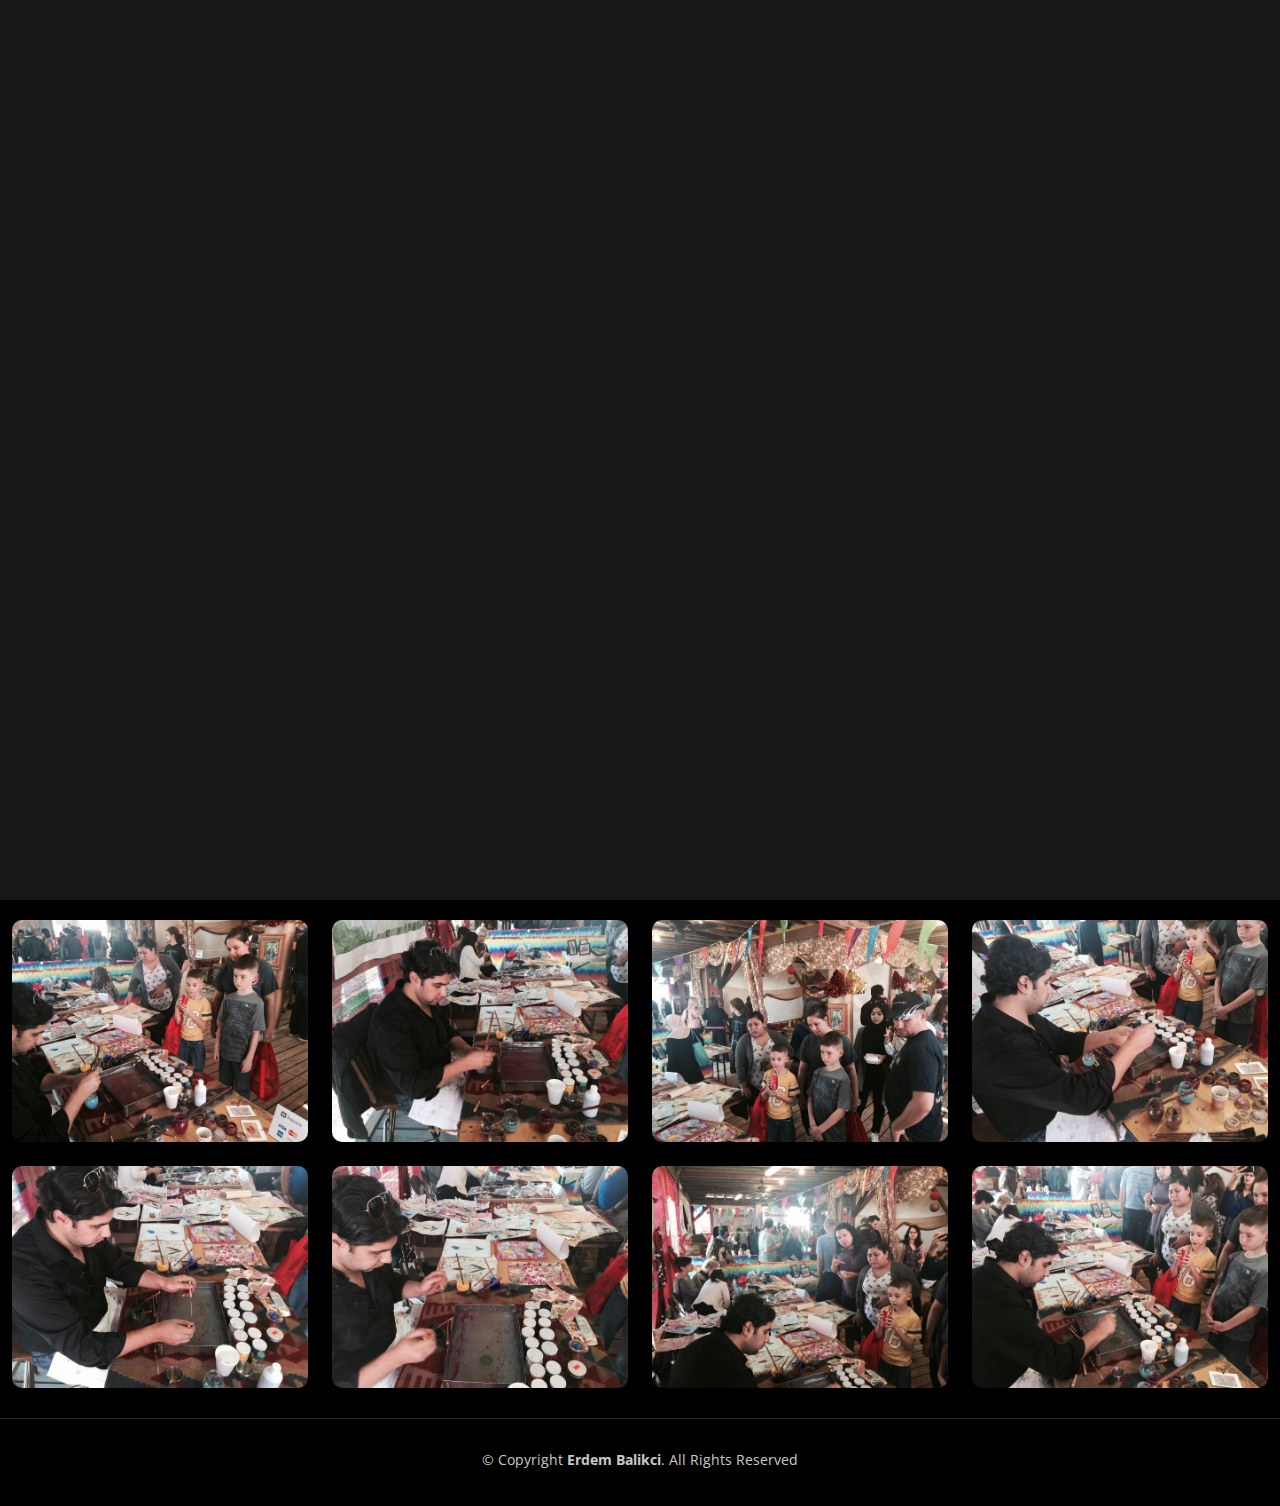
<file: gallery-one.html>
<!DOCTYPE html>
<html lang="en">

<head>
  <meta charset="utf-8">
  <meta content="width=device-width, initial-scale=1.0" name="viewport">

  <title>Erdem Balikci - Gallery</title>
  <meta content="" name="description">
  <meta content="" name="keywords">

  <!-- Favicons -->
  <link href="assets/img/favicon.png" rel="icon">
  <link href="assets/img/apple-touch-icon.png" rel="apple-touch-icon">

  <!-- Google Fonts -->
  <link rel="preconnect" href="https://fonts.googleapis.com">
  <link rel="preconnect" href="https://fonts.gstatic.com" crossorigin>
  <link
    href="https://fonts.googleapis.com/css2?family=Open+Sans:ital,wght@0,300;0,400;0,500;0,600;0,700;1,300;1,400;1,600;1,700&family=Inter:ital,wght@0,300;0,400;0,500;0,600;0,700;1,300;1,400;1,500;1,600;1,700&family=Cardo:ital,wght@0,400;0,700;1,400&display=swap"
    rel="stylesheet">

  <!-- Vendor CSS Files -->
  <link href="assets/vendor/bootstrap/css/bootstrap.min.css" rel="stylesheet">
  <link href="assets/vendor/bootstrap-icons/bootstrap-icons.css" rel="stylesheet">
  <link href="assets/vendor/swiper/swiper-bundle.min.css" rel="stylesheet">
  <link href="assets/vendor/glightbox/css/glightbox.min.css" rel="stylesheet">
  <link href="assets/vendor/aos/aos.css" rel="stylesheet">

  <!-- Template Main CSS File -->
  <link href="assets/css/main.css" rel="stylesheet">

  <!-- =======================================================
  * Template Name: Erdem Balikci
  * Updated: Jan 29 2024 with Bootstrap v5.3.2
  * Template URL: https://bootstrapmade.com/Erdem Balikci-bootstrap-photography-website-template/
  * Author: BootstrapMade.com
  * License: https://bootstrapmade.com/license/
  ======================================================== -->
</head>

<body>

  <!-- ======= Header ======= -->
  <header id="header" class="header d-flex align-items-center fixed-top">
    <div class="container-fluid d-flex align-items-center justify-content-between">

      <a href="index.html" class="logo d-flex align-items-center  me-auto me-lg-0">
        <!-- Uncomment the line below if you also wish to use an image logo -->
        <!-- <img src="assets/img/logo.png" alt=""> -->
        <i class="bi bi-flower1"></i>
        <h1>Erdem Balikci</h1>
      </a>

      <nav id="navbar" class="navbar">
        <ul>
          <li><a href="index.html">Home</a></li>
          <li><a href="about.html">About</a></li>
          <li class="dropdown"><a href="#" class="active"><span>Gallery</span> <i
                class="bi bi-chevron-down dropdown-indicator"></i></a>
            <ul>
              <li><a href="gallery-one.html">Showcase One</a></li>
              <li><a href="gallery-two.html">Showcase Two</a></li>
              <li><a href="gallery-three.html">Showcase Three</a></li>
              <li><a href="ebru-tools.html">Ebru Tools</a></li>
              <!-- <li><a href="gallery.html">Sports</a></li>
              <li><a href="gallery.html">Travel</a></li> -->
              <!-- <li class="dropdown"><a href="#"><span>Sub Menu</span> <i class="bi bi-chevron-down dropdown-indicator"></i></a>
                <ul>
                  <li><a href="#">Sub Menu 1</a></li>
                  <li><a href="#">Sub Menu 2</a></li>
                  <li><a href="#">Sub Menu 3</a></li>
                </ul>
              </li> -->
            </ul>
          </li>
          <!-- <li><a href="services.html">Services</a></li> -->
          <li><a href="contact.html">Contact</a></li>
        </ul>
      </nav><!-- .navbar -->

      <div class="header-social-links">
        <a href="#" class="twitter"><i class="bi bi-twitter"></i></a>
        <a href="#" class="facebook"><i class="bi bi-facebook"></i></a>
        <a href="#" class="instagram"><i class="bi bi-instagram"></i></a>
        <a href="#" class="linkedin"><i class="bi bi-linkedin"></i></i></a>
      </div>
      <i class="mobile-nav-toggle mobile-nav-show bi bi-list"></i>
      <i class="mobile-nav-toggle mobile-nav-hide d-none bi bi-x"></i>

    </div>
  </header><!-- End Header -->

  <main id="main" data-aos="fade" data-aos-delay="1500">

    <!-- ======= End Page Header ======= -->
    <div class="page-header d-flex align-items-center">
      <div class="container position-relative">
        <div class="row d-flex justify-content-center">
          <div class="col-lg-8 text-center">
            <h2>Showcase One</h2>
            <p>Erdem has tirelessly promoted the captivating art of Ebru across the US, from live TV to university showcases. His efforts have illuminated this traditional Turkish craft for diverse audiences, fostering a broader appreciation and understanding of its cultural and artistic depth. </p>

            <a class="cta-btn" href="contact.html">Book Erdem</a>

          </div>
        </div>
      </div>
    </div><!-- End Page Header -->

    <!-- ======= Gallery Section ======= -->
    <section id="gallery" class="gallery">
      <div class="container-fluid">

        <div class="row gy-4 justify-content-center">
          <div class="col-xl-3 col-lg-4 col-md-6">
            <div class="gallery-item h-100">
              <img src="assets/img/gallery/showcase-one/gallery-1.jpg" class="img-fluid" alt="">
              <div class="gallery-links d-flex align-items-center justify-content-center">
                <a href="assets/img/gallery/gallery-1.jpg" title="Gallery 1" class="glightbox preview-link"><i
                    class="bi bi-arrows-angle-expand"></i></a>
                <a href="gallery-single.html" class="details-link"><i class="bi bi-link-45deg"></i></a>
              </div>
            </div>
          </div><!-- End Gallery Item -->
          <div class="col-xl-3 col-lg-4 col-md-6">
            <div class="gallery-item h-100">
              <img src="assets/img/gallery/showcase-one/gallery-2.jpg" class="img-fluid" alt="">
              <div class="gallery-links d-flex align-items-center justify-content-center">
                <a href="assets/img/gallery/gallery-2.jpg" title="Gallery 2" class="glightbox preview-link"><i
                    class="bi bi-arrows-angle-expand"></i></a>
                <a href="gallery-single.html" class="details-link"><i class="bi bi-link-45deg"></i></a>
              </div>
            </div>
          </div><!-- End Gallery Item -->
          <div class="col-xl-3 col-lg-4 col-md-6">
            <div class="gallery-item h-100">
              <img src="assets/img/gallery/showcase-one/gallery-3.jpg" class="img-fluid" alt="">
              <div class="gallery-links d-flex align-items-center justify-content-center">
                <a href="assets/img/gallery/gallery-3.jpg" title="Gallery 3" class="glightbox preview-link"><i
                    class="bi bi-arrows-angle-expand"></i></a>
                <a href="gallery-single.html" class="details-link"><i class="bi bi-link-45deg"></i></a>
              </div>
            </div>
          </div><!-- End Gallery Item -->
          <div class="col-xl-3 col-lg-4 col-md-6">
            <div class="gallery-item h-100">
              <img src="assets/img/gallery/showcase-one/gallery-4.jpg" class="img-fluid" alt="">
              <div class="gallery-links d-flex align-items-center justify-content-center">
                <a href="assets/img/gallery/gallery-4.jpg" title="Gallery 4" class="glightbox preview-link"><i
                    class="bi bi-arrows-angle-expand"></i></a>
                <a href="gallery-single.html" class="details-link"><i class="bi bi-link-45deg"></i></a>
              </div>
            </div>
          </div><!-- End Gallery Item -->
          <div class="col-xl-3 col-lg-4 col-md-6">
            <div class="gallery-item h-100">
              <img src="assets/img/gallery/showcase-one/gallery-5.jpg" class="img-fluid" alt="">
              <div class="gallery-links d-flex align-items-center justify-content-center">
                <a href="assets/img/gallery/gallery-5.jpg" title="Gallery 5" class="glightbox preview-link"><i
                    class="bi bi-arrows-angle-expand"></i></a>
                <a href="gallery-single.html" class="details-link"><i class="bi bi-link-45deg"></i></a>
              </div>
            </div>
          </div><!-- End Gallery Item -->
          <div class="col-xl-3 col-lg-4 col-md-6">
            <div class="gallery-item h-100">
              <img src="assets/img/gallery/showcase-one/gallery-6.jpg" class="img-fluid" alt="">
              <div class="gallery-links d-flex align-items-center justify-content-center">
                <a href="assets/img/gallery/gallery-6.jpg" title="Gallery 6" class="glightbox preview-link"><i
                    class="bi bi-arrows-angle-expand"></i></a>
                <a href="gallery-single.html" class="details-link"><i class="bi bi-link-45deg"></i></a>
              </div>
            </div>
          </div><!-- End Gallery Item -->
          <div class="col-xl-3 col-lg-4 col-md-6">
            <div class="gallery-item h-100">
              <img src="assets/img/gallery/showcase-one/gallery-7.jpg" class="img-fluid" alt="">
              <div class="gallery-links d-flex align-items-center justify-content-center">
                <a href="assets/img/gallery/gallery-7.jpg" title="Gallery 7" class="glightbox preview-link"><i
                    class="bi bi-arrows-angle-expand"></i></a>
                <a href="gallery-single.html" class="details-link"><i class="bi bi-link-45deg"></i></a>
              </div>
            </div>
          </div><!-- End Gallery Item -->
          <div class="col-xl-3 col-lg-4 col-md-6">
            <div class="gallery-item h-100">
              <img src="assets/img/gallery/showcase-one/gallery-8.jpg" class="img-fluid" alt="">
              <div class="gallery-links d-flex align-items-center justify-content-center">
                <a href="assets/img/gallery/gallery-8.jpg" title="Gallery 8" class="glightbox preview-link"><i
                    class="bi bi-arrows-angle-expand"></i></a>
                <a href="gallery-single.html" class="details-link"><i class="bi bi-link-45deg"></i></a>
              </div>
            </div>
          </div><!-- End Gallery Item -->
          <div class="col-xl-3 col-lg-4 col-md-6">
            <div class="gallery-item h-100">
              <img src="assets/img/gallery/showcase-one/gallery-9.jpg" class="img-fluid" alt="">
              <div class="gallery-links d-flex align-items-center justify-content-center">
                <a href="assets/img/gallery/gallery-9.jpg" title="Gallery 9" class="glightbox preview-link"><i
                    class="bi bi-arrows-angle-expand"></i></a>
                <a href="gallery-single.html" class="details-link"><i class="bi bi-link-45deg"></i></a>
              </div>
            </div>
          </div><!-- End Gallery Item -->
          <div class="col-xl-3 col-lg-4 col-md-6">
            <div class="gallery-item h-100">
              <img src="assets/img/gallery/showcase-one/gallery-10.jpg" class="img-fluid" alt="">
              <div class="gallery-links d-flex align-items-center justify-content-center">
                <a href="assets/img/gallery/gallery-10.jpg" title="Gallery 10" class="glightbox preview-link"><i
                    class="bi bi-arrows-angle-expand"></i></a>
                <a href="gallery-single.html" class="details-link"><i class="bi bi-link-45deg"></i></a>
              </div>
            </div>
          </div><!-- End Gallery Item -->
          <div class="col-xl-3 col-lg-4 col-md-6">
            <div class="gallery-item h-100">
              <img src="assets/img/gallery/showcase-one/gallery-11.jpg" class="img-fluid" alt="">
              <div class="gallery-links d-flex align-items-center justify-content-center">
                <a href="assets/img/gallery/gallery-11.jpg" title="Gallery 11" class="glightbox preview-link"><i
                    class="bi bi-arrows-angle-expand"></i></a>
                <a href="gallery-single.html" class="details-link"><i class="bi bi-link-45deg"></i></a>
              </div>
            </div>
          </div><!-- End Gallery Item -->
          <div class="col-xl-3 col-lg-4 col-md-6">
            <div class="gallery-item h-100">
              <img src="assets/img/gallery/showcase-one/gallery-12.jpg" class="img-fluid" alt="">
              <div class="gallery-links d-flex align-items-center justify-content-center">
                <a href="assets/img/gallery/gallery-12.jpg" title="Gallery 12" class="glightbox preview-link"><i
                    class="bi bi-arrows-angle-expand"></i></a>
                <a href="gallery-single.html" class="details-link"><i class="bi bi-link-45deg"></i></a>
              </div>
            </div>
          </div><!-- End Gallery Item -->
          <div class="col-xl-3 col-lg-4 col-md-6">
            <div class="gallery-item h-100">
              <img src="assets/img/gallery/showcase-one/gallery-13.jpg" class="img-fluid" alt="">
              <div class="gallery-links d-flex align-items-center justify-content-center">
                <a href="assets/img/gallery/gallery-13.jpg" title="Gallery 13" class="glightbox preview-link"><i
                    class="bi bi-arrows-angle-expand"></i></a>
                <a href="gallery-single.html" class="details-link"><i class="bi bi-link-45deg"></i></a>
              </div>
            </div>
          </div><!-- End Gallery Item -->
          <div class="col-xl-3 col-lg-4 col-md-6">
            <div class="gallery-item h-100">
              <img src="assets/img/gallery/showcase-one/gallery-14.jpg" class="img-fluid" alt="">
              <div class="gallery-links d-flex align-items-center justify-content-center">
                <a href="assets/img/gallery/gallery-14.jpg" title="Gallery 14" class="glightbox preview-link"><i
                    class="bi bi-arrows-angle-expand"></i></a>
                <a href="gallery-single.html" class="details-link"><i class="bi bi-link-45deg"></i></a>
              </div>
            </div>
          </div><!-- End Gallery Item -->
          <div class="col-xl-3 col-lg-4 col-md-6">
            <div class="gallery-item h-100">
              <img src="assets/img/gallery/showcase-one/gallery-15.jpg" class="img-fluid" alt="">
              <div class="gallery-links d-flex align-items-center justify-content-center">
                <a href="assets/img/gallery/gallery-15.jpg" title="Gallery 15" class="glightbox preview-link"><i
                    class="bi bi-arrows-angle-expand"></i></a>
                <a href="gallery-single.html" class="details-link"><i class="bi bi-link-45deg"></i></a>
              </div>
            </div>
          </div><!-- End Gallery Item -->
          <div class="col-xl-3 col-lg-4 col-md-6">
            <div class="gallery-item h-100">
              <img src="assets/img/gallery/showcase-one/gallery-16.jpg" class="img-fluid" alt="">
              <div class="gallery-links d-flex align-items-center justify-content-center">
                <a href="assets/img/gallery/gallery-16.jpg" title="Gallery 16" class="glightbox preview-link"><i
                    class="bi bi-arrows-angle-expand"></i></a>
                <a href="gallery-single.html" class="details-link"><i class="bi bi-link-45deg"></i></a>
              </div>
            </div>
          </div><!-- End Gallery Item -->

        </div>

      </div>
    </section><!-- End Gallery Section -->

  </main><!-- End #main -->

  <!-- ======= Footer ======= -->
  <footer id="footer" class="footer">
    <div class="container">
      <div class="copyright">
        &copy; Copyright <strong><span>Erdem Balikci</span></strong>. All Rights Reserved
      </div>
      <div class="credits">
        <!-- All the links in the footer should remain intact. -->
        <!-- You can delete the links only if you purchased the pro version. -->
        <!-- Licensing information: https://bootstrapmade.com/license/ -->
        <!-- Purchase the pro version with working PHP/AJAX contact form: https://bootstrapmade.com/Erdem Balikci-bootstrap-photography-website-template/ -->
        <!-- Designed by <a href="https://bootstrapmade.com/">BootstrapMade</a> -->
      </div>
    </div>
  </footer><!-- End Footer -->

  <a href="#" class="scroll-top d-flex align-items-center justify-content-center"><i
      class="bi bi-arrow-up-short"></i></a>

  <div id="preloader">
    <div class="line"></div>
  </div>

  <!-- Vendor JS Files -->
  <script src="assets/vendor/bootstrap/js/bootstrap.bundle.min.js"></script>
  <script src="assets/vendor/swiper/swiper-bundle.min.js"></script>
  <script src="assets/vendor/glightbox/js/glightbox.min.js"></script>
  <script src="assets/vendor/aos/aos.js"></script>
  <!-- <script src="assets/vendor/php-email-form/validate.js"></script> -->

  <!-- Template Main JS File -->
  <script src="assets/js/main.js"></script>
  <script src="assets/js/google-form.js"></script>

</body>

</html>
</file>
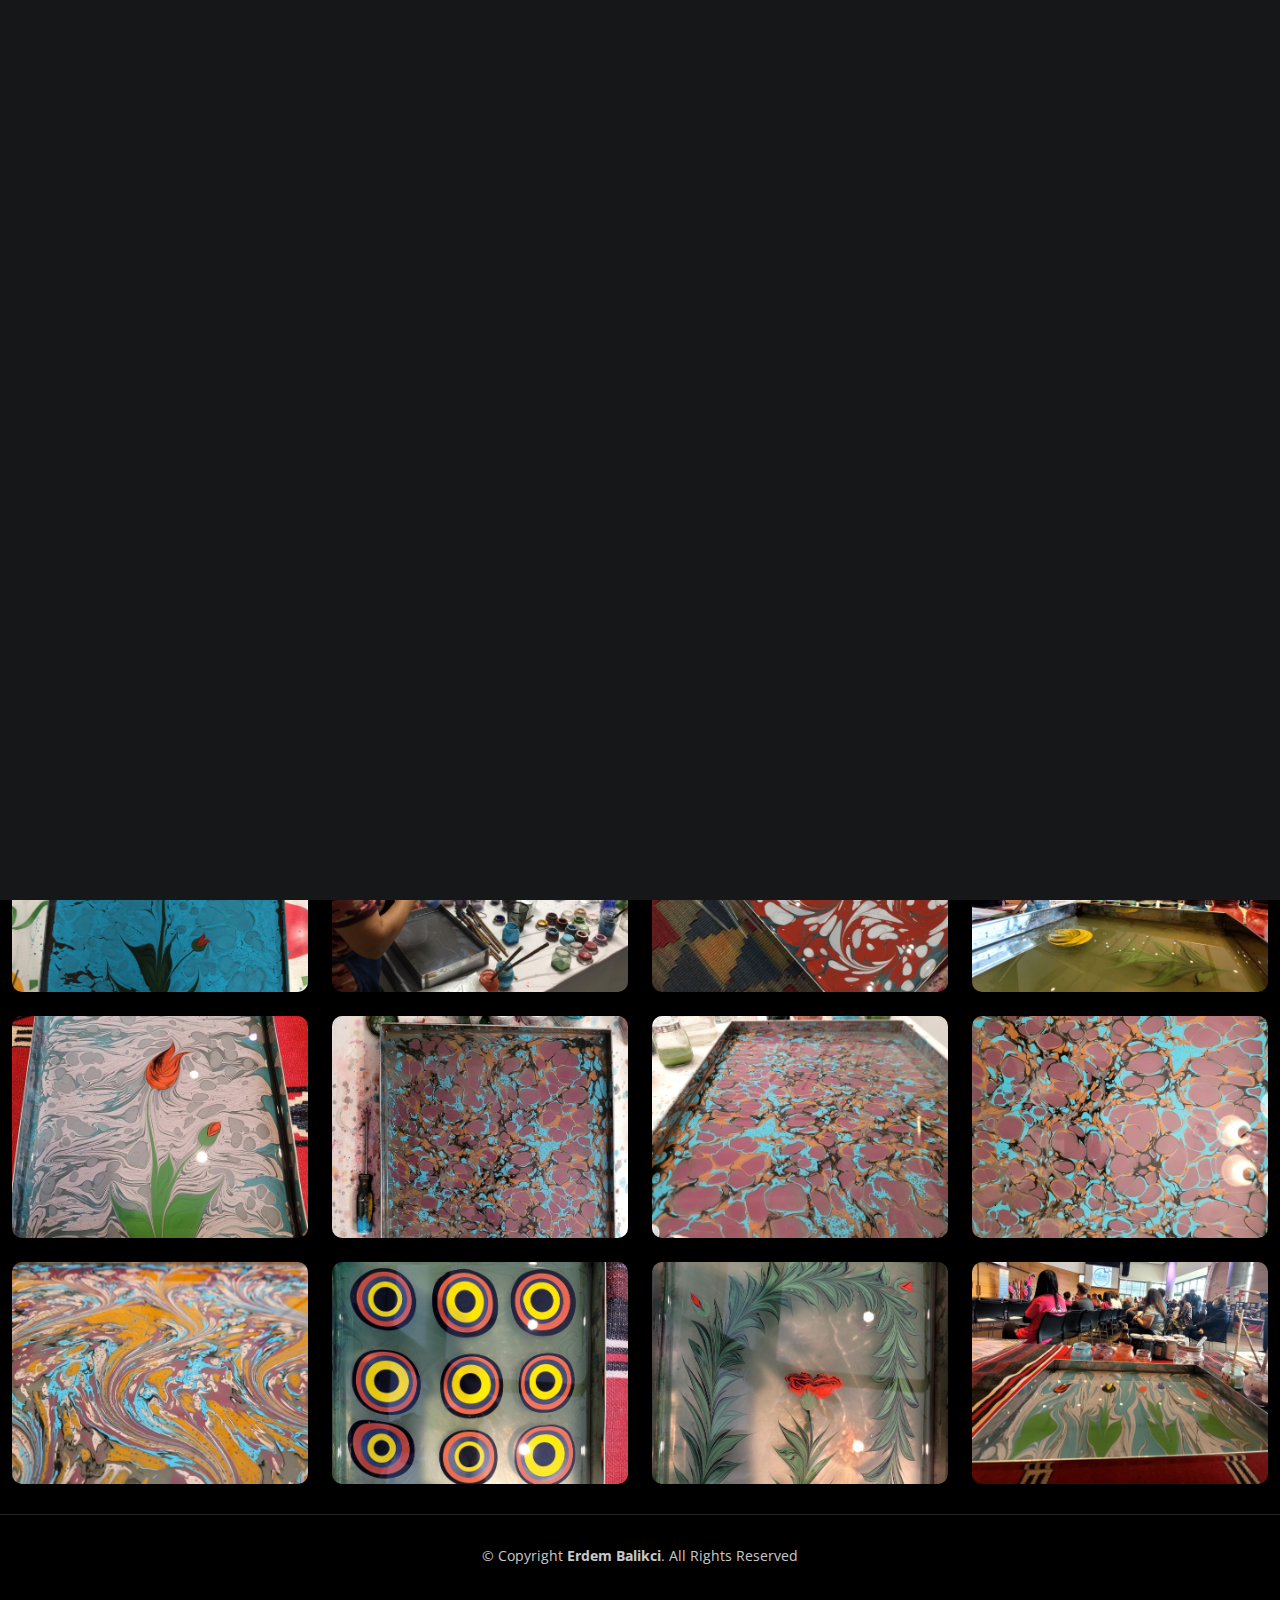
<file: gallery-three.html>
<!DOCTYPE html>
<html lang="en">

<head>
  <meta charset="utf-8">
  <meta content="width=device-width, initial-scale=1.0" name="viewport">

  <title>Erdem Balikci - Gallery</title>
  <meta content="" name="description">
  <meta content="" name="keywords">

  <!-- Favicons -->
  <link href="assets/img/favicon.png" rel="icon">
  <link href="assets/img/apple-touch-icon.png" rel="apple-touch-icon">

  <!-- Google Fonts -->
  <link rel="preconnect" href="https://fonts.googleapis.com">
  <link rel="preconnect" href="https://fonts.gstatic.com" crossorigin>
  <link
    href="https://fonts.googleapis.com/css2?family=Open+Sans:ital,wght@0,300;0,400;0,500;0,600;0,700;1,300;1,400;1,600;1,700&family=Inter:ital,wght@0,300;0,400;0,500;0,600;0,700;1,300;1,400;1,500;1,600;1,700&family=Cardo:ital,wght@0,400;0,700;1,400&display=swap"
    rel="stylesheet">

  <!-- Vendor CSS Files -->
  <link href="assets/vendor/bootstrap/css/bootstrap.min.css" rel="stylesheet">
  <link href="assets/vendor/bootstrap-icons/bootstrap-icons.css" rel="stylesheet">
  <link href="assets/vendor/swiper/swiper-bundle.min.css" rel="stylesheet">
  <link href="assets/vendor/glightbox/css/glightbox.min.css" rel="stylesheet">
  <link href="assets/vendor/aos/aos.css" rel="stylesheet">

  <!-- Template Main CSS File -->
  <link href="assets/css/main.css" rel="stylesheet">

  <!-- =======================================================
  * Template Name: Erdem Balikci
  * Updated: Jan 29 2024 with Bootstrap v5.3.2
  * Template URL: https://bootstrapmade.com/Erdem Balikci-bootstrap-photography-website-template/
  * Author: BootstrapMade.com
  * License: https://bootstrapmade.com/license/
  ======================================================== -->
</head>

<body>

  <!-- ======= Header ======= -->
  <header id="header" class="header d-flex align-items-center fixed-top">
    <div class="container-fluid d-flex align-items-center justify-content-between">

      <a href="index.html" class="logo d-flex align-items-center  me-auto me-lg-0">
        <!-- Uncomment the line below if you also wish to use an image logo -->
        <!-- <img src="assets/img/logo.png" alt=""> -->
        <i class="bi bi-flower1"></i>
        <h1>Erdem Balikci</h1>
      </a>

      <nav id="navbar" class="navbar">
        <ul>
          <li><a href="index.html">Home</a></li>
          <li><a href="about.html">About</a></li>
          <li class="dropdown"><a href="#" class="active"><span>Gallery</span> <i
                class="bi bi-chevron-down dropdown-indicator"></i></a>
            <ul>
                <li><a href="gallery-one.html">Showcase One</a></li>
              <li><a href="gallery-two.html">Showcase Two</a></li>
              <li><a href="gallery-three.html">Showcase Three</a></li>
              <li><a href="ebru-tools.html">Ebru Tools</a></li>
              <!-- <li><a href="gallery.html">Sports</a></li>
              <li><a href="gallery.html">Travel</a></li> -->
              <!-- <li class="dropdown"><a href="#"><span>Sub Menu</span> <i class="bi bi-chevron-down dropdown-indicator"></i></a>
                <ul>
                  <li><a href="#">Sub Menu 1</a></li>
                  <li><a href="#">Sub Menu 2</a></li>
                  <li><a href="#">Sub Menu 3</a></li>
                </ul>
              </li> -->
            </ul>
          </li>
          <!-- <li><a href="services.html">Services</a></li> -->
          <li><a href="contact.html">Contact</a></li>
        </ul>
      </nav><!-- .navbar -->

      <div class="header-social-links">
        <a href="#" class="twitter"><i class="bi bi-twitter"></i></a>
        <a href="#" class="facebook"><i class="bi bi-facebook"></i></a>
        <a href="#" class="instagram"><i class="bi bi-instagram"></i></a>
        <a href="#" class="linkedin"><i class="bi bi-linkedin"></i></i></a>
      </div>
      <i class="mobile-nav-toggle mobile-nav-show bi bi-list"></i>
      <i class="mobile-nav-toggle mobile-nav-hide d-none bi bi-x"></i>

    </div>
  </header><!-- End Header -->

  <main id="main" data-aos="fade" data-aos-delay="1500">

    <!-- ======= End Page Header ======= -->
    <div class="page-header d-flex align-items-center">
      <div class="container position-relative">
        <div class="row d-flex justify-content-center">
          <div class="col-lg-8 text-center">
            <h2>Showcase Three</h2>
            <p>With over a decade of dedication to Ebru, Erdem has not only mastered this traditional Turkish art form but is also deeply committed to passing on his knowledge to the next generation. His journey in Ebru art is marked by a profound understanding and passion for its intricate techniques and cultural significance. Through workshops, classes, and public demonstrations, Erdem is actively involved in educating and inspiring young artists and enthusiasts, ensuring that the rich heritage and mesmerizing beauty of Ebru continues to flourish and captivate hearts across the world.</p>

            <a class="cta-btn" href="contact.html">Book Erdem</a>

          </div>
        </div>
      </div>
    </div><!-- End Page Header -->

    <!-- ======= Gallery Section ======= -->
    <section id="gallery" class="gallery">
      <div class="container-fluid">

        <div class="row gy-4 justify-content-center">
          <div class="col-xl-3 col-lg-4 col-md-6">
            <div class="gallery-item h-100">
              <img src="assets/img/gallery/showcase-three/gallery-1.jpg" class="img-fluid" alt="">
              <div class="gallery-links d-flex align-items-center justify-content-center">
                <a href="assets/img/gallery/showcase-three/gallery-1.jpg" title="Gallery 1" class="glightbox preview-link"><i
                    class="bi bi-arrows-angle-expand"></i></a>
                <a href="gallery-single.html" class="details-link"><i class="bi bi-link-45deg"></i></a>
              </div>
            </div>
          </div><!-- End Gallery Item -->
          <div class="col-xl-3 col-lg-4 col-md-6">
            <div class="gallery-item h-100">
              <img src="assets/img/gallery/showcase-three/gallery-2.jpg" class="img-fluid" alt="">
              <div class="gallery-links d-flex align-items-center justify-content-center">
                <a href="assets/img/gallery/showcase-three/gallery-2.jpg" title="Gallery 2" class="glightbox preview-link"><i
                    class="bi bi-arrows-angle-expand"></i></a>
                <a href="gallery-single.html" class="details-link"><i class="bi bi-link-45deg"></i></a>
              </div>
            </div>
          </div><!-- End Gallery Item -->
          <div class="col-xl-3 col-lg-4 col-md-6">
            <div class="gallery-item h-100">
              <img src="assets/img/gallery/showcase-three/gallery-3.jpg" class="img-fluid" alt="">
              <div class="gallery-links d-flex align-items-center justify-content-center">
                <a href="assets/img/gallery/showcase-three/gallery-3.jpg" title="Gallery 3" class="glightbox preview-link"><i
                    class="bi bi-arrows-angle-expand"></i></a>
                <a href="gallery-single.html" class="details-link"><i class="bi bi-link-45deg"></i></a>
              </div>
            </div>
          </div><!-- End Gallery Item -->
          <div class="col-xl-3 col-lg-4 col-md-6">
            <div class="gallery-item h-100">
              <img src="assets/img/gallery/showcase-three/gallery-4.jpg" class="img-fluid" alt="">
              <div class="gallery-links d-flex align-items-center justify-content-center">
                <a href="assets/img/gallery/showcase-three/gallery-4.jpg" title="Gallery 4" class="glightbox preview-link"><i
                    class="bi bi-arrows-angle-expand"></i></a>
                <a href="gallery-single.html" class="details-link"><i class="bi bi-link-45deg"></i></a>
              </div>
            </div>
          </div><!-- End Gallery Item -->
          <div class="col-xl-3 col-lg-4 col-md-6">
            <div class="gallery-item h-100">
              <img src="assets/img/gallery/showcase-three/gallery-5.jpg" class="img-fluid" alt="">
              <div class="gallery-links d-flex align-items-center justify-content-center">
                <a href="assets/img/gallery/showcase-three/gallery-5.jpg" title="Gallery 5" class="glightbox preview-link"><i
                    class="bi bi-arrows-angle-expand"></i></a>
                <a href="gallery-single.html" class="details-link"><i class="bi bi-link-45deg"></i></a>
              </div>
            </div>
          </div><!-- End Gallery Item -->
          <div class="col-xl-3 col-lg-4 col-md-6">
            <div class="gallery-item h-100">
              <img src="assets/img/gallery/showcase-three/gallery-6.jpg" class="img-fluid" alt="">
              <div class="gallery-links d-flex align-items-center justify-content-center">
                <a href="assets/img/gallery/showcase-three/gallery-6.jpg" title="Gallery 6" class="glightbox preview-link"><i
                    class="bi bi-arrows-angle-expand"></i></a>
                <a href="gallery-single.html" class="details-link"><i class="bi bi-link-45deg"></i></a>
              </div>
            </div>
          </div><!-- End Gallery Item -->
          <div class="col-xl-3 col-lg-4 col-md-6">
            <div class="gallery-item h-100">
              <img src="assets/img/gallery/showcase-three/gallery-7.jpg" class="img-fluid" alt="">
              <div class="gallery-links d-flex align-items-center justify-content-center">
                <a href="assets/img/gallery/showcase-three/gallery-7.jpg" title="Gallery 7" class="glightbox preview-link"><i
                    class="bi bi-arrows-angle-expand"></i></a>
                <a href="gallery-single.html" class="details-link"><i class="bi bi-link-45deg"></i></a>
              </div>
            </div>
          </div><!-- End Gallery Item -->
          <div class="col-xl-3 col-lg-4 col-md-6">
            <div class="gallery-item h-100">
              <img src="assets/img/gallery/showcase-three/gallery-8.jpg" class="img-fluid" alt="">
              <div class="gallery-links d-flex align-items-center justify-content-center">
                <a href="assets/img/gallery/showcase-three/gallery-8.jpg" title="Gallery 8" class="glightbox preview-link"><i
                    class="bi bi-arrows-angle-expand"></i></a>
                <a href="gallery-single.html" class="details-link"><i class="bi bi-link-45deg"></i></a>
              </div>
            </div>
          </div><!-- End Gallery Item -->
          <div class="col-xl-3 col-lg-4 col-md-6">
            <div class="gallery-item h-100">
              <img src="assets/img/gallery/showcase-three/gallery-9.jpg" class="img-fluid" alt="">
              <div class="gallery-links d-flex align-items-center justify-content-center">
                <a href="assets/img/gallery/showcase-three/gallery-9.jpg" title="Gallery 9" class="glightbox preview-link"><i
                    class="bi bi-arrows-angle-expand"></i></a>
                <a href="gallery-single.html" class="details-link"><i class="bi bi-link-45deg"></i></a>
              </div>
            </div>
          </div><!-- End Gallery Item -->
          <div class="col-xl-3 col-lg-4 col-md-6">
            <div class="gallery-item h-100">
              <img src="assets/img/gallery/showcase-three/gallery-10.jpg" class="img-fluid" alt="">
              <div class="gallery-links d-flex align-items-center justify-content-center">
                <a href="assets/img/gallery/showcase-three/gallery-10.jpg" title="Gallery 10" class="glightbox preview-link"><i
                    class="bi bi-arrows-angle-expand"></i></a>
                <a href="gallery-single.html" class="details-link"><i class="bi bi-link-45deg"></i></a>
              </div>
            </div>
          </div><!-- End Gallery Item -->
          <div class="col-xl-3 col-lg-4 col-md-6">
            <div class="gallery-item h-100">
              <img src="assets/img/gallery/showcase-three/gallery-11.jpg" class="img-fluid" alt="">
              <div class="gallery-links d-flex align-items-center justify-content-center">
                <a href="assets/img/gallery/showcase-three/gallery-11.jpg" title="Gallery 11" class="glightbox preview-link"><i
                    class="bi bi-arrows-angle-expand"></i></a>
                <a href="gallery-single.html" class="details-link"><i class="bi bi-link-45deg"></i></a>
              </div>
            </div>
          </div><!-- End Gallery Item -->
          <div class="col-xl-3 col-lg-4 col-md-6">
            <div class="gallery-item h-100">
              <img src="assets/img/gallery/showcase-three/gallery-12.jpg" class="img-fluid" alt="">
              <div class="gallery-links d-flex align-items-center justify-content-center">
                <a href="assets/img/gallery/showcase-three/gallery-12.jpg" title="Gallery 12" class="glightbox preview-link"><i
                    class="bi bi-arrows-angle-expand"></i></a>
                <a href="gallery-single.html" class="details-link"><i class="bi bi-link-45deg"></i></a>
              </div>
            </div>
          </div><!-- End Gallery Item -->
          <div class="col-xl-3 col-lg-4 col-md-6">
            <div class="gallery-item h-100">
              <img src="assets/img/gallery/showcase-three/gallery-13.jpg" class="img-fluid" alt="">
              <div class="gallery-links d-flex align-items-center justify-content-center">
                <a href="assets/img/gallery/showcase-three/gallery-13.jpg" title="Gallery 13" class="glightbox preview-link"><i
                    class="bi bi-arrows-angle-expand"></i></a>
                <a href="gallery-single.html" class="details-link"><i class="bi bi-link-45deg"></i></a>
              </div>
            </div>
          </div><!-- End Gallery Item -->
          <div class="col-xl-3 col-lg-4 col-md-6">
            <div class="gallery-item h-100">
              <img src="assets/img/gallery/showcase-three/gallery-14.jpg" class="img-fluid" alt="">
              <div class="gallery-links d-flex align-items-center justify-content-center">
                <a href="assets/img/gallery/showcase-three/gallery-14.jpg" title="Gallery 14" class="glightbox preview-link"><i
                    class="bi bi-arrows-angle-expand"></i></a>
                <a href="gallery-single.html" class="details-link"><i class="bi bi-link-45deg"></i></a>
              </div>
            </div>
          </div><!-- End Gallery Item -->
          <div class="col-xl-3 col-lg-4 col-md-6">
            <div class="gallery-item h-100">
              <img src="assets/img/gallery/showcase-three/gallery-15.jpg" class="img-fluid" alt="">
              <div class="gallery-links d-flex align-items-center justify-content-center">
                <a href="assets/img/gallery/showcase-three/gallery-15.jpg" title="Gallery 15" class="glightbox preview-link"><i
                    class="bi bi-arrows-angle-expand"></i></a>
                <a href="gallery-single.html" class="details-link"><i class="bi bi-link-45deg"></i></a>
              </div>
            </div>
          </div><!-- End Gallery Item -->
          <div class="col-xl-3 col-lg-4 col-md-6">
            <div class="gallery-item h-100">
              <img src="assets/img/gallery/showcase-three/gallery-16.jpg" class="img-fluid" alt="">
              <div class="gallery-links d-flex align-items-center justify-content-center">
                <a href="assets/img/gallery/showcase-three/gallery-16.jpg" title="Gallery 16" class="glightbox preview-link"><i
                    class="bi bi-arrows-angle-expand"></i></a>
                <a href="gallery-single.html" class="details-link"><i class="bi bi-link-45deg"></i></a>
              </div>
            </div>
          </div><!-- End Gallery Item -->

        </div>

      </div>
    </section><!-- End Gallery Section -->

  </main><!-- End #main -->

  <!-- ======= Footer ======= -->
  <footer id="footer" class="footer">
    <div class="container">
      <div class="copyright">
        &copy; Copyright <strong><span>Erdem Balikci</span></strong>. All Rights Reserved
      </div>
      <div class="credits">
        <!-- All the links in the footer should remain intact. -->
        <!-- You can delete the links only if you purchased the pro version. -->
        <!-- Licensing information: https://bootstrapmade.com/license/ -->
        <!-- Purchase the pro version with working PHP/AJAX contact form: https://bootstrapmade.com/Erdem Balikci-bootstrap-photography-website-template/ -->
        <!-- Designed by <a href="https://bootstrapmade.com/">BootstrapMade</a> -->
      </div>
    </div>
  </footer><!-- End Footer -->

  <a href="#" class="scroll-top d-flex align-items-center justify-content-center"><i
      class="bi bi-arrow-up-short"></i></a>

  <div id="preloader">
    <div class="line"></div>
  </div>

  <!-- Vendor JS Files -->
  <script src="assets/vendor/bootstrap/js/bootstrap.bundle.min.js"></script>
  <script src="assets/vendor/swiper/swiper-bundle.min.js"></script>
  <script src="assets/vendor/glightbox/js/glightbox.min.js"></script>
  <script src="assets/vendor/aos/aos.js"></script>
  <!-- <script src="assets/vendor/php-email-form/validate.js"></script> -->

  <!-- Template Main JS File -->
  <script src="assets/js/main.js"></script>
  <script src="assets/js/google-form.js"></script>

</body>

</html>
</file>
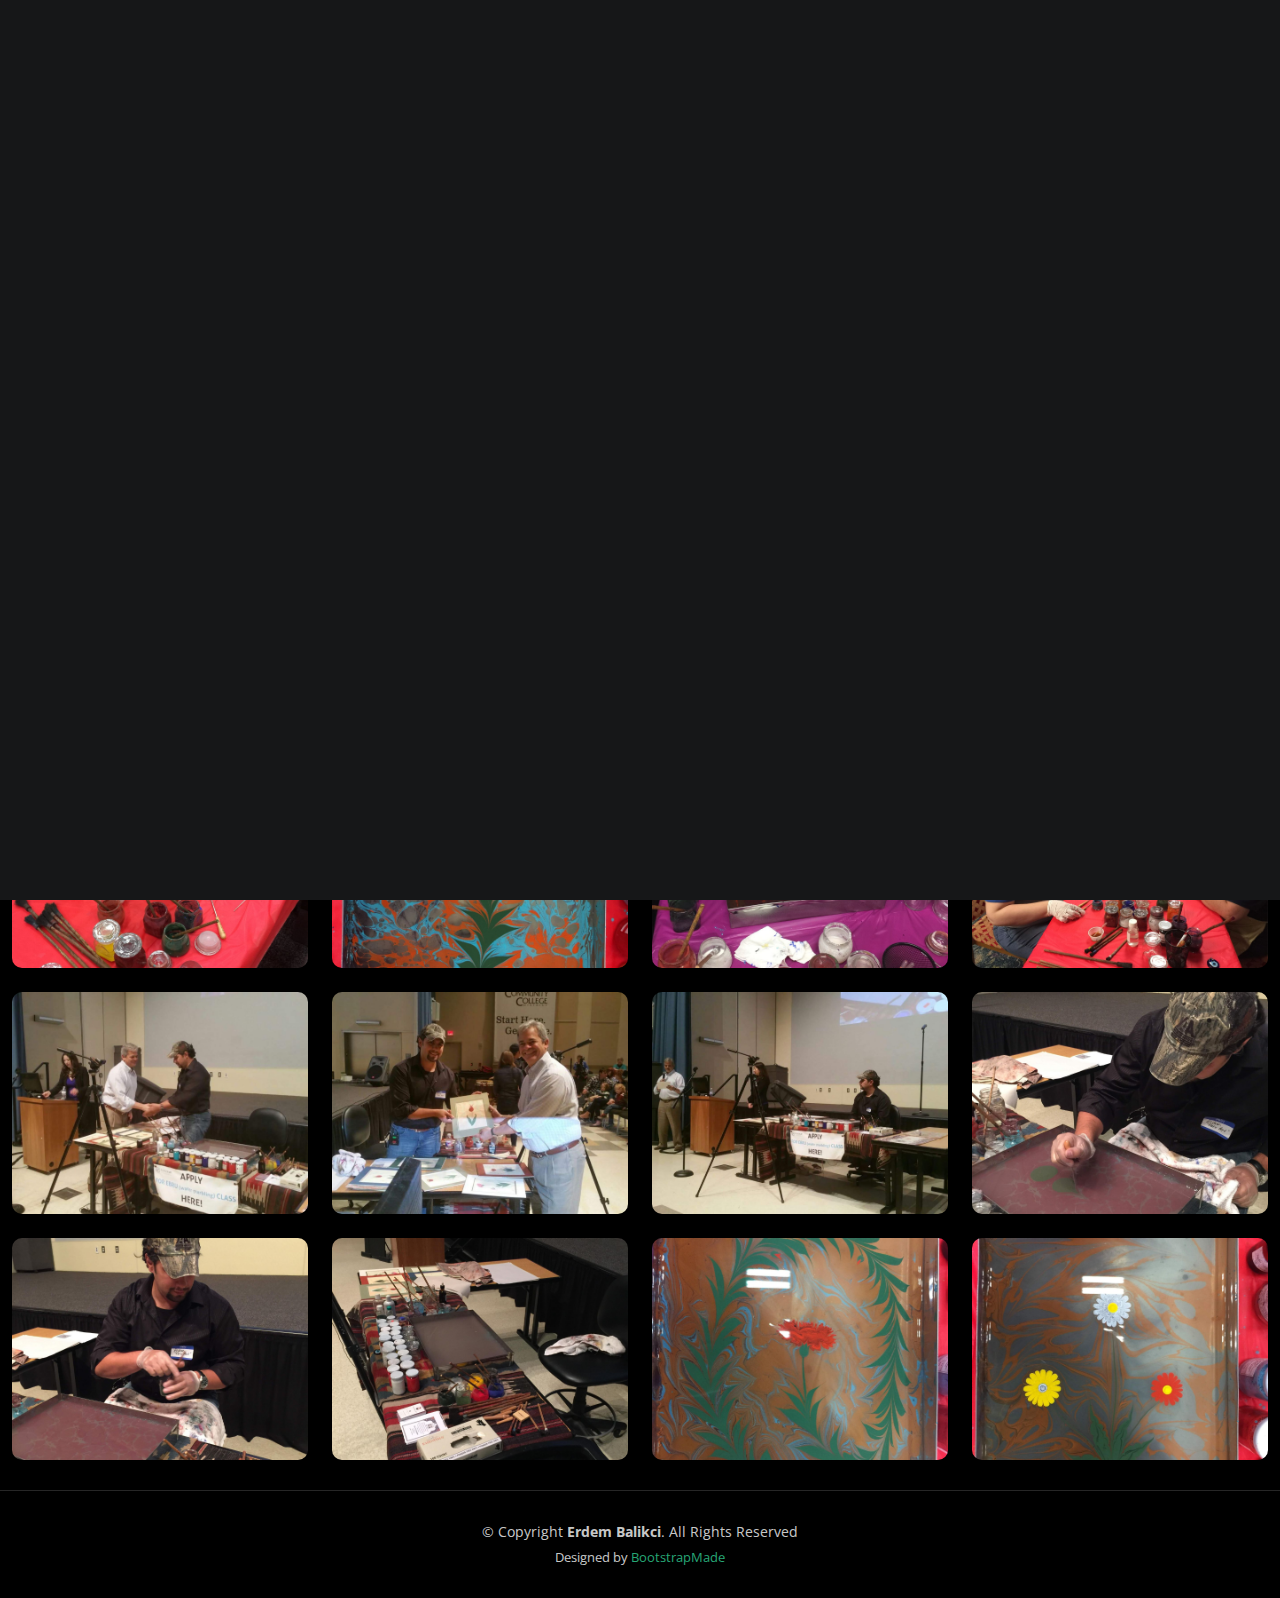
<file: gallery-two.html>
<!DOCTYPE html>
<html lang="en">

<head>
    <meta charset="utf-8">
    <meta content="width=device-width, initial-scale=1.0" name="viewport">

    <title>Erdem Balikci - Gallery</title>
    <meta content="" name="description">
    <meta content="" name="keywords">

    <!-- Favicons -->
    <link href="assets/img/favicon.png" rel="icon">
    <link href="assets/img/apple-touch-icon.png" rel="apple-touch-icon">

    <!-- Google Fonts -->
    <link rel="preconnect" href="https://fonts.googleapis.com">
    <link rel="preconnect" href="https://fonts.gstatic.com" crossorigin>
    <link
        href="https://fonts.googleapis.com/css2?family=Open+Sans:ital,wght@0,300;0,400;0,500;0,600;0,700;1,300;1,400;1,600;1,700&family=Inter:ital,wght@0,300;0,400;0,500;0,600;0,700;1,300;1,400;1,500;1,600;1,700&family=Cardo:ital,wght@0,400;0,700;1,400&display=swap"
        rel="stylesheet">

    <!-- Vendor CSS Files -->
    <link href="assets/vendor/bootstrap/css/bootstrap.min.css" rel="stylesheet">
    <link href="assets/vendor/bootstrap-icons/bootstrap-icons.css" rel="stylesheet">
    <link href="assets/vendor/swiper/swiper-bundle.min.css" rel="stylesheet">
    <link href="assets/vendor/glightbox/css/glightbox.min.css" rel="stylesheet">
    <link href="assets/vendor/aos/aos.css" rel="stylesheet">

    <!-- Template Main CSS File -->
    <link href="assets/css/main.css" rel="stylesheet">

    <!-- =======================================================
  * Template Name: Erdem Balikci
  * Updated: Jan 29 2024 with Bootstrap v5.3.2
  * Template URL: https://bootstrapmade.com/Erdem Balikci-bootstrap-photography-website-template/
  * Author: BootstrapMade.com
  * License: https://bootstrapmade.com/license/
  ======================================================== -->
</head>

<body>

    <!-- ======= Header ======= -->
    <header id="header" class="header d-flex align-items-center fixed-top">
        <div class="container-fluid d-flex align-items-center justify-content-between">

            <a href="index.html" class="logo d-flex align-items-center  me-auto me-lg-0">
                <!-- Uncomment the line below if you also wish to use an image logo -->
                <!-- <img src="assets/img/logo.png" alt=""> -->
                <i class="bi bi-flower1"></i>
                <h1>Erdem Balikci</h1>
            </a>

            <nav id="navbar" class="navbar">
                <ul>
                    <li><a href="index.html">Home</a></li>
                    <li><a href="about.html">About</a></li>
                    <li class="dropdown"><a href="#" class="active"><span>Gallery</span> <i
                                class="bi bi-chevron-down dropdown-indicator"></i></a>
                        <ul>
                            <li><a href="gallery-one.html">Showcase One</a></li>
                            <li><a href="gallery-two.html">Showcase Two</a></li>
                            <li><a href="gallery-three.html">Showcase Three</a></li>
                            <li><a href="ebru-tools.html">Ebru Tools</a></li>
                            <!-- <li><a href="gallery.html">Sports</a></li>
              <li><a href="gallery.html">Travel</a></li> -->
                            <!-- <li class="dropdown"><a href="#"><span>Sub Menu</span> <i class="bi bi-chevron-down dropdown-indicator"></i></a>
                <ul>
                  <li><a href="#">Sub Menu 1</a></li>
                  <li><a href="#">Sub Menu 2</a></li>
                  <li><a href="#">Sub Menu 3</a></li>
                </ul>
              </li> -->
                        </ul>
                    </li>
                    <!-- <li><a href="services.html">Services</a></li> -->
                    <li><a href="contact.html">Contact</a></li>
                </ul>
            </nav><!-- .navbar -->

            <div class="header-social-links">
                <a href="#" class="twitter"><i class="bi bi-twitter"></i></a>
                <a href="#" class="facebook"><i class="bi bi-facebook"></i></a>
                <a href="#" class="instagram"><i class="bi bi-instagram"></i></a>
                <a href="#" class="linkedin"><i class="bi bi-linkedin"></i></i></a>
            </div>
            <i class="mobile-nav-toggle mobile-nav-show bi bi-list"></i>
            <i class="mobile-nav-toggle mobile-nav-hide d-none bi bi-x"></i>

        </div>
    </header><!-- End Header -->

    <main id="main" data-aos="fade" data-aos-delay="1500">

        <!-- ======= End Page Header ======= -->
        <div class="page-header d-flex align-items-center">
            <div class="container position-relative">
                <div class="row d-flex justify-content-center">
                    <div class="col-lg-8 text-center">
                        <h2>Showcase Two</h2>
                        <p>Erdem has significantly contributed to Austin's cultural landscape, not only through his involvement in the Austin Sister City program and collaborations with Mayor Adler but also by participating in the International Women's Festival of Austin. His teaching at Austin Community College and showcasing the traditional Ebru art has fostered a deep appreciation for this cultural heritage. Erdem's diverse engagements, including the festival, underscore his commitment to cultural exchange and education within the community.</p>
                        <a class="cta-btn" href="contact.html">Book Erdem</a>

                    </div>
                </div>
            </div>
        </div><!-- End Page Header -->

        <!-- ======= Gallery Section ======= -->
        <section id="gallery" class="gallery">
            <div class="container-fluid">

                <div class="row gy-4 justify-content-center">
                    <div class="col-xl-3 col-lg-4 col-md-6">
                        <div class="gallery-item h-100">
                            <img src="assets/img/gallery/showcase-two/gallery-1.jpg" class="img-fluid" alt="">
                            <div class="gallery-links d-flex align-items-center justify-content-center">
                                <a href="assets/img/gallery/showcase-two/gallery-1.jpg" title="Gallery 1"
                                    class="glightbox preview-link"><i class="bi bi-arrows-angle-expand"></i></a>
                                <a href="gallery-single.html" class="details-link"><i class="bi bi-link-45deg"></i></a>
                            </div>
                        </div>
                    </div><!-- End Gallery Item -->
                    <div class="col-xl-3 col-lg-4 col-md-6">
                        <div class="gallery-item h-100">
                            <img src="assets/img/gallery/showcase-two/gallery-2.jpg" class="img-fluid" alt="">
                            <div class="gallery-links d-flex align-items-center justify-content-center">
                                <a href="assets/img/gallery/showcase-two/gallery-2.jpg" title="Gallery 2"
                                    class="glightbox preview-link"><i class="bi bi-arrows-angle-expand"></i></a>
                                <a href="gallery-single.html" class="details-link"><i class="bi bi-link-45deg"></i></a>
                            </div>
                        </div>
                    </div><!-- End Gallery Item -->
                    <div class="col-xl-3 col-lg-4 col-md-6">
                        <div class="gallery-item h-100">
                            <img src="assets/img/gallery/showcase-two/gallery-3.jpg" class="img-fluid" alt="">
                            <div class="gallery-links d-flex align-items-center justify-content-center">
                                <a href="assets/img/gallery/showcase-two/gallery-3.jpg" title="Gallery 3"
                                    class="glightbox preview-link"><i class="bi bi-arrows-angle-expand"></i></a>
                                <a href="gallery-single.html" class="details-link"><i class="bi bi-link-45deg"></i></a>
                            </div>
                        </div>
                    </div><!-- End Gallery Item -->
                    <div class="col-xl-3 col-lg-4 col-md-6">
                        <div class="gallery-item h-100">
                            <img src="assets/img/gallery/showcase-two/gallery-4.jpg" class="img-fluid" alt="">
                            <div class="gallery-links d-flex align-items-center justify-content-center">
                                <a href="assets/img/gallery/showcase-two/gallery-4.jpg" title="Gallery 4"
                                    class="glightbox preview-link"><i class="bi bi-arrows-angle-expand"></i></a>
                                <a href="gallery-single.html" class="details-link"><i class="bi bi-link-45deg"></i></a>
                            </div>
                        </div>
                    </div><!-- End Gallery Item -->
                    <div class="col-xl-3 col-lg-4 col-md-6">
                        <div class="gallery-item h-100">
                            <img src="assets/img/gallery/showcase-two/gallery-5.jpg" class="img-fluid" alt="">
                            <div class="gallery-links d-flex align-items-center justify-content-center">
                                <a href="assets/img/gallery/showcase-two/gallery-5.jpg" title="Gallery 5"
                                    class="glightbox preview-link"><i class="bi bi-arrows-angle-expand"></i></a>
                                <a href="gallery-single.html" class="details-link"><i class="bi bi-link-45deg"></i></a>
                            </div>
                        </div>
                    </div><!-- End Gallery Item -->
                    <div class="col-xl-3 col-lg-4 col-md-6">
                        <div class="gallery-item h-100">
                            <img src="assets/img/gallery/showcase-two/gallery-6.jpg" class="img-fluid" alt="">
                            <div class="gallery-links d-flex align-items-center justify-content-center">
                                <a href="assets/img/gallery/showcase-two/gallery-6.jpg" title="Gallery 6"
                                    class="glightbox preview-link"><i class="bi bi-arrows-angle-expand"></i></a>
                                <a href="gallery-single.html" class="details-link"><i class="bi bi-link-45deg"></i></a>
                            </div>
                        </div>
                    </div><!-- End Gallery Item -->
                    <div class="col-xl-3 col-lg-4 col-md-6">
                        <div class="gallery-item h-100">
                            <img src="assets/img/gallery/showcase-two/gallery-7.jpg" class="img-fluid" alt="">
                            <div class="gallery-links d-flex align-items-center justify-content-center">
                                <a href="assets/img/gallery/showcase-two/gallery-7.jpg" title="Gallery 7"
                                    class="glightbox preview-link"><i class="bi bi-arrows-angle-expand"></i></a>
                                <a href="gallery-single.html" class="details-link"><i class="bi bi-link-45deg"></i></a>
                            </div>
                        </div>
                    </div><!-- End Gallery Item -->
                    <div class="col-xl-3 col-lg-4 col-md-6">
                        <div class="gallery-item h-100">
                            <img src="assets/img/gallery/showcase-two/gallery-8.jpg" class="img-fluid" alt="">
                            <div class="gallery-links d-flex align-items-center justify-content-center">
                                <a href="assets/img/gallery/showcase-two/gallery-8.jpg" title="Gallery 8"
                                    class="glightbox preview-link"><i class="bi bi-arrows-angle-expand"></i></a>
                                <a href="gallery-single.html" class="details-link"><i class="bi bi-link-45deg"></i></a>
                            </div>
                        </div>
                    </div><!-- End Gallery Item -->
                    <div class="col-xl-3 col-lg-4 col-md-6">
                        <div class="gallery-item h-100">
                            <img src="assets/img/gallery/showcase-two/gallery-9.jpg" class="img-fluid" alt="">
                            <div class="gallery-links d-flex align-items-center justify-content-center">
                                <a href="assets/img/gallery/showcase-two/gallery-9.jpg" title="Gallery 9"
                                    class="glightbox preview-link"><i class="bi bi-arrows-angle-expand"></i></a>
                                <a href="gallery-single.html" class="details-link"><i class="bi bi-link-45deg"></i></a>
                            </div>
                        </div>
                    </div><!-- End Gallery Item -->
                    <div class="col-xl-3 col-lg-4 col-md-6">
                        <div class="gallery-item h-100">
                            <img src="assets/img/gallery/showcase-two/gallery-10.jpg" class="img-fluid" alt="">
                            <div class="gallery-links d-flex align-items-center justify-content-center">
                                <a href="assets/img/gallery/showcase-two/gallery-10.jpg" title="Gallery 10"
                                    class="glightbox preview-link"><i class="bi bi-arrows-angle-expand"></i></a>
                                <a href="gallery-single.html" class="details-link"><i class="bi bi-link-45deg"></i></a>
                            </div>
                        </div>
                    </div><!-- End Gallery Item -->
                    <div class="col-xl-3 col-lg-4 col-md-6">
                        <div class="gallery-item h-100">
                            <img src="assets/img/gallery/showcase-two/gallery-11.jpg" class="img-fluid" alt="">
                            <div class="gallery-links d-flex align-items-center justify-content-center">
                                <a href="assets/img/gallery/showcase-two/gallery-11.jpg" title="Gallery 11"
                                    class="glightbox preview-link"><i class="bi bi-arrows-angle-expand"></i></a>
                                <a href="gallery-single.html" class="details-link"><i class="bi bi-link-45deg"></i></a>
                            </div>
                        </div>
                    </div><!-- End Gallery Item -->
                    <div class="col-xl-3 col-lg-4 col-md-6">
                        <div class="gallery-item h-100">
                            <img src="assets/img/gallery/showcase-two/gallery-12.jpg" class="img-fluid" alt="">
                            <div class="gallery-links d-flex align-items-center justify-content-center">
                                <a href="assets/img/gallery/showcase-two/gallery-12.jpg" title="Gallery 12"
                                    class="glightbox preview-link"><i class="bi bi-arrows-angle-expand"></i></a>
                                <a href="gallery-single.html" class="details-link"><i class="bi bi-link-45deg"></i></a>
                            </div>
                        </div>
                    </div><!-- End Gallery Item -->
                    <div class="col-xl-3 col-lg-4 col-md-6">
                        <div class="gallery-item h-100">
                            <img src="assets/img/gallery/showcase-two/gallery-13.jpg" class="img-fluid" alt="">
                            <div class="gallery-links d-flex align-items-center justify-content-center">
                                <a href="assets/img/gallery/showcase-two/gallery-13.jpg" title="Gallery 13"
                                    class="glightbox preview-link"><i class="bi bi-arrows-angle-expand"></i></a>
                                <a href="gallery-single.html" class="details-link"><i class="bi bi-link-45deg"></i></a>
                            </div>
                        </div>
                    </div><!-- End Gallery Item -->
                    <div class="col-xl-3 col-lg-4 col-md-6">
                        <div class="gallery-item h-100">
                            <img src="assets/img/gallery/showcase-two/gallery-14.jpg" class="img-fluid" alt="">
                            <div class="gallery-links d-flex align-items-center justify-content-center">
                                <a href="assets/img/gallery/showcase-two/gallery-14.jpg" title="Gallery 14"
                                    class="glightbox preview-link"><i class="bi bi-arrows-angle-expand"></i></a>
                                <a href="gallery-single.html" class="details-link"><i class="bi bi-link-45deg"></i></a>
                            </div>
                        </div>
                    </div><!-- End Gallery Item -->
                    <div class="col-xl-3 col-lg-4 col-md-6">
                        <div class="gallery-item h-100">
                            <img src="assets/img/gallery/showcase-two/gallery-15.jpg" class="img-fluid" alt="">
                            <div class="gallery-links d-flex align-items-center justify-content-center">
                                <a href="assets/img/gallery/showcase-two/gallery-15.jpg" title="Gallery 15"
                                    class="glightbox preview-link"><i class="bi bi-arrows-angle-expand"></i></a>
                                <a href="gallery-single.html" class="details-link"><i class="bi bi-link-45deg"></i></a>
                            </div>
                        </div>
                    </div><!-- End Gallery Item -->
                    <div class="col-xl-3 col-lg-4 col-md-6">
                        <div class="gallery-item h-100">
                            <img src="assets/img/gallery/showcase-two/gallery-16.jpg" class="img-fluid" alt="">
                            <div class="gallery-links d-flex align-items-center justify-content-center">
                                <a href="assets/img/gallery/showcase-two/gallery-16.jpg" title="Gallery 16"
                                    class="glightbox preview-link"><i class="bi bi-arrows-angle-expand"></i></a>
                                <a href="gallery-single.html" class="details-link"><i class="bi bi-link-45deg"></i></a>
                            </div>
                        </div>
                    </div><!-- End Gallery Item -->

                </div>

            </div>
        </section><!-- End Gallery Section -->

    </main><!-- End #main -->

    <!-- ======= Footer ======= -->
    <footer id="footer" class="footer">
        <div class="container">
            <div class="copyright">
                &copy; Copyright <strong><span>Erdem Balikci</span></strong>. All Rights Reserved
            </div>
            <div class="credits">
                <!-- All the links in the footer should remain intact. -->
                <!-- You can delete the links only if you purchased the pro version. -->
                <!-- Licensing information: https://bootstrapmade.com/license/ -->
                <!-- Purchase the pro version with working PHP/AJAX contact form: https://bootstrapmade.com/Erdem Balikci-bootstrap-photography-website-template/ -->
                Designed by <a href="https://bootstrapmade.com/">BootstrapMade</a>
            </div>
        </div>
    </footer><!-- End Footer -->

    <a href="#" class="scroll-top d-flex align-items-center justify-content-center"><i
            class="bi bi-arrow-up-short"></i></a>

    <div id="preloader">
        <div class="line"></div>
    </div>

    <!-- Vendor JS Files -->
    <script src="assets/vendor/bootstrap/js/bootstrap.bundle.min.js"></script>
    <script src="assets/vendor/swiper/swiper-bundle.min.js"></script>
    <script src="assets/vendor/glightbox/js/glightbox.min.js"></script>
    <script src="assets/vendor/aos/aos.js"></script>
    <!-- <script src="assets/vendor/php-email-form/validate.js"></script> -->

    <!-- Template Main JS File -->
    <script src="assets/js/main.js"></script>
    <script src="assets/js/google-form.js"></script>

</body>

</html>
</file>
<file: assets/css/main.css>
/**
* Template Name: PhotoFolio
* Updated: Jan 29 2024 with Bootstrap v5.3.2
* Template URL: https://bootstrapmade.com/photofolio-bootstrap-photography-website-template/
* Author: BootstrapMade.com
* License: https://bootstrapmade.com/license/
*/

/*--------------------------------------------------------------
# Set main reusable colors and fonts using CSS variables
# Learn more about CSS variables at https://developer.mozilla.org/en-US/docs/Web/CSS/Using_CSS_custom_properties
--------------------------------------------------------------*/
/* Fonts */
:root {
  --font-default: "Open Sans", system-ui, -apple-system, "Segoe UI", Roboto, "Helvetica Neue", Arial, "Noto Sans", "Liberation Sans", sans-serif, "Apple Color Emoji", "Segoe UI Emoji", "Segoe UI Symbol", "Noto Color Emoji";
  --font-primary: "Inter", sans-serif;
  --font-secondary: "Cardo", sans-serif;
}

/* Colors */
:root {
  --color-default: #fafafa;
  --color-primary: #27a776;
  --color-secondary: #161718;
}

/* Smooth scroll behavior */
:root {
  scroll-behavior: smooth;
}

/*--------------------------------------------------------------
# General
--------------------------------------------------------------*/
body {
  font-family: var(--font-default);
  color: var(--color-default);
  background-color: #000;
}

a {
  color: var(--color-primary);
  text-decoration: none;
}

a:hover {
  color: #32cf93;
  text-decoration: none;
}

h1,
h2,
h3,
h4,
h5,
h6 {
  font-family: var(--font-primary);
}

/*--------------------------------------------------------------
# Sections & Section Header
--------------------------------------------------------------*/
.section-header {
  padding-bottom: 40px;
}

.section-header h2 {
  font-size: 14px;
  font-weight: 500;
  padding: 0;
  line-height: 1px;
  margin: 0 0 5px 0;
  letter-spacing: 2px;
  text-transform: uppercase;
  color: rgba(255, 255, 255, 0.6);
  font-family: var(--font-primary);
}

.section-header h2::after {
  content: "";
  width: 120px;
  height: 1px;
  display: inline-block;
  background: #5bd9a9;
  margin: 4px 10px;
}

.section-header p {
  margin: 0;
  margin: 0;
  font-size: 36px;
  font-weight: 700;
  font-family: var(--font-secondary);
  color: #fff;
}

/*--------------------------------------------------------------
# Page Header
--------------------------------------------------------------*/
.page-header {
  padding: 120px 0 60px 0;
  min-height: 30vh;
  position: relative;
}

.page-header h2 {
  font-size: 56px;
  font-weight: 500;
  color: #fff;
  font-family: var(--font-secondary);
}

@media (max-width: 768px) {
  .page-header h2 {
    font-size: 36px;
  }
}

.page-header p {
  color: rgba(255, 255, 255, 0.8);
}

.page-header .cta-btn {
  font-family: var(--font-primary);
  font-weight: 400;
  font-size: 14px;
  display: inline-block;
  padding: 12px 40px;
  border-radius: 4px;
  letter-spacing: 1px;
  text-transform: uppercase;
  transition: 0.3s;
  color: #fff;
  background: var(--color-primary);
}

.page-header .cta-btn:hover {
  background: #2cbc85;
}

/*--------------------------------------------------------------
# Scroll top button
--------------------------------------------------------------*/
.scroll-top {
  position: fixed;
  visibility: hidden;
  opacity: 0;
  right: 15px;
  bottom: -15px;
  z-index: 99999;
  background: var(--color-primary);
  width: 44px;
  height: 44px;
  border-radius: 50px;
  transition: all 0.4s;
}

.scroll-top i {
  font-size: 24px;
  color: #fff;
  line-height: 0;
}

.scroll-top:hover {
  background: rgba(39, 167, 118, 0.8);
  color: #fff;
}

.scroll-top.active {
  visibility: visible;
  opacity: 1;
  bottom: 15px;
}

/*--------------------------------------------------------------
# Preloader
--------------------------------------------------------------*/
#preloader {
  display: flex;
  position: fixed;
  inset: 0;
  width: 100%;
  height: 100vh;
  z-index: 99999;
}

#preloader:before,
#preloader:after {
  content: "";
  background-color: var(--color-secondary);
  position: absolute;
  inset: 0;
  width: 50%;
  height: 100%;
  transition: all 0.3s ease 0s;
  z-index: -1;
}

#preloader:after {
  left: auto;
  right: 0;
}

#preloader .line {
  position: relative;
  overflow: hidden;
  margin: auto;
  width: 1px;
  height: 280px;
  transition: all 0.8s ease 0s;
}

#preloader .line:before {
  content: "";
  position: absolute;
  background-color: #fff;
  left: 0;
  top: 50%;
  width: 1px;
  height: 0%;
  transform: translateY(-50%);
  animation: lineincrease 1000ms ease-in-out 0s forwards;
}

#preloader .line:after {
  content: "";
  position: absolute;
  background-color: #999;
  left: 0;
  top: 0;
  width: 1px;
  height: 100%;
  transform: translateY(-100%);
  animation: linemove 1200ms linear 0s infinite;
  animation-delay: 2000ms;
}

#preloader.loaded .line {
  opacity: 0;
  height: 100% !important;
}

#preloader.loaded .line:after {
  opacity: 0;
}

#preloader.loaded:before,
#preloader.loaded:after {
  animation: preloaderfinish 300ms ease-in-out 500ms forwards;
}

@keyframes lineincrease {
  0% {
    height: 0%;
  }

  100% {
    height: 100%;
  }
}

@keyframes linemove {
  0% {
    transform: translateY(200%);
  }

  100% {
    transform: translateY(-100%);
  }
}

@keyframes preloaderfinish {
  0% {
    width: 5 0%;
  }

  100% {
    width: 0%;
  }
}

/*--------------------------------------------------------------
# Header
--------------------------------------------------------------*/
.header {
  transition: all 0.5s;
  z-index: 997;
  padding: 30px 0;
  background-color: #000;
}

.header .logo {
  transition: 0.3s;
}

.header .logo img {
  max-height: 40px;
  margin-right: 8px;
}

.header .logo h1 {
  font-size: 32px;
  margin: 0;
  font-weight: 400;
  color: #fff;
  font-family: var(--font-secondary);
}

.header .logo i {
  font-size: 32px;
  margin-right: 8px;
  line-height: 0;
}

@media (max-width: 575px) {
  .header .logo h1 {
    font-size: 26px;
  }

  .header .logo i {
    font-size: 24px;
  }
}

.header .header-social-links {
  padding-right: 15px;
}

.header .header-social-links a {
  color: rgba(255, 255, 255, 0.5);
  padding-left: 15px;
  display: inline-block;
  line-height: 0px;
  transition: 0.3s;
  font-size: 16px;
}

.header .header-social-links a:hover {
  color: #fff;
}

@media (max-width: 575px) {
  .header .header-social-links a {
    padding-left: 5px;
  }
}

/*--------------------------------------------------------------
# Desktop Navigation
--------------------------------------------------------------*/
@media (min-width: 1280px) {
  .navbar {
    padding: 0;
  }

  .navbar ul {
    margin: 0;
    padding: 0;
    display: flex;
    list-style: none;
    align-items: center;
  }

  .navbar li {
    position: relative;
  }

  .navbar a,
  .navbar a:focus {
    display: flex;
    align-items: center;
    justify-content: space-between;
    padding: 10px 0 10px 30px;
    font-family: var(--font-primary);
    text-transform: uppercase;
    letter-spacing: 1px;
    font-size: 13px;
    font-weight: 400;
    color: rgba(255, 255, 255, 0.5);
    white-space: nowrap;
    transition: 0.3s;
  }

  .navbar a i,
  .navbar a:focus i {
    font-size: 12px;
    line-height: 0;
    margin-left: 5px;
  }

  .navbar a:hover,
  .navbar .active,
  .navbar .active:focus,
  .navbar li:hover>a {
    color: #fff;
  }

  .navbar .dropdown ul {
    display: block;
    position: absolute;
    left: 14px;
    top: calc(100% + 30px);
    margin: 0;
    padding: 10px 0;
    z-index: 99;
    opacity: 0;
    visibility: hidden;
    background: var(--color-secondary);
    transition: 0.3s;
    border-radius: 4px;
  }

  .navbar .dropdown ul li {
    min-width: 200px;
  }

  .navbar .dropdown ul a {
    padding: 10px 20px;
    font-size: 15px;
    text-transform: none;
    font-weight: 400;
  }

  .navbar .dropdown ul a i {
    font-size: 12px;
  }

  .navbar .dropdown ul a:hover,
  .navbar .dropdown ul .active:hover,
  .navbar .dropdown ul li:hover>a {
    color: #fff;
  }

  .navbar .dropdown:hover>ul {
    opacity: 1;
    top: 100%;
    visibility: visible;
  }

  .navbar .dropdown .dropdown ul {
    top: 0;
    left: calc(100% - 30px);
    visibility: hidden;
  }

  .navbar .dropdown .dropdown:hover>ul {
    opacity: 1;
    top: 0;
    left: 100%;
    visibility: visible;
  }
}

@media (min-width: 1280px) and (max-width: 1366px) {
  .navbar .dropdown .dropdown ul {
    left: -90%;
  }

  .navbar .dropdown .dropdown:hover>ul {
    left: -100%;
  }
}

@media (min-width: 1280px) {

  .mobile-nav-show,
  .mobile-nav-hide {
    display: none;
  }
}

/*--------------------------------------------------------------
# Mobile Navigation
--------------------------------------------------------------*/
@media (max-width: 1279px) {
  .navbar {
    position: fixed;
    top: 0;
    right: -100%;
    width: 100%;
    max-width: 400px;
    bottom: 0;
    transition: 0.3s;
    z-index: 9997;
  }

  .navbar ul {
    position: absolute;
    inset: 0;
    padding: 50px 0 10px 0;
    margin: 0;
    background: rgba(0, 0, 0, 0.9);
    overflow-y: auto;
    transition: 0.3s;
    z-index: 9998;
  }

  .navbar a,
  .navbar a:focus {
    display: flex;
    align-items: center;
    justify-content: space-between;
    padding: 10px 20px;
    font-family: var(--font-primary);
    font-size: 13px;
    text-transform: uppercase;
    font-weight: 400;
    color: rgba(255, 255, 255, 0.5);
    letter-spacing: 1px;
    white-space: nowrap;
    transition: 0.3s;
  }

  .navbar a i,
  .navbar a:focus i {
    font-size: 12px;
    line-height: 0;
    margin-left: 5px;
  }

  .navbar a:hover,
  .navbar .active,
  .navbar .active:focus,
  .navbar li:hover>a {
    color: #fff;
  }

  .navbar .dropdown ul,
  .navbar .dropdown .dropdown ul {
    position: static;
    display: none;
    padding: 10px 0;
    margin: 10px 20px;
    transition: all 0.5s ease-in-out;
    border: 1px solid black;
  }

  .navbar .dropdown>.dropdown-active,
  .navbar .dropdown .dropdown>.dropdown-active {
    display: block;
  }

  .mobile-nav-show {
    color: #fff;
    font-size: 28px;
    cursor: pointer;
    line-height: 0;
    transition: 0.5s;
    z-index: 9999;
    margin: 0 10px 0 10px;
  }

  .mobile-nav-hide {
    color: #fff;
    font-size: 32px;
    cursor: pointer;
    line-height: 0;
    transition: 0.5s;
    position: fixed;
    right: 20px;
    top: 20px;
    z-index: 9999;
  }

  .mobile-nav-active {
    overflow: hidden;
  }

  .mobile-nav-active .navbar {
    right: 0;
  }

  .mobile-nav-active .navbar:before {
    content: "";
    position: fixed;
    inset: 0;
    background: rgba(22, 23, 24, 0.8);
    z-index: 9996;
  }
}

/*--------------------------------------------------------------
# About Section
--------------------------------------------------------------*/
.about .content h2 {
  font-weight: 700;
  font-size: 24px;
  color: var(--color-primary);
}

.about .content ul {
  list-style: none;
  padding: 0;
}

.about .content ul li {
  margin-bottom: 20px;
  display: flex;
  align-items: center;
}

.about .content ul strong {
  margin-right: 10px;
}

.about .content ul i {
  font-size: 16px;
  margin-right: 5px;
  color: var(--color-primary);
  line-height: 0;
}

/*--------------------------------------------------------------
# Testimonials Section
--------------------------------------------------------------*/
.testimonials {
  margin-top: 80px;
}

.testimonials .testimonial-item {
  box-sizing: content-box;
  padding: 30px;
  margin: 40px 30px;
  background: var(--color-secondary);
  min-height: 320px;
  display: flex;
  flex-direction: column;
  text-align: center;
  transition: 0.3s;
}

.testimonials .testimonial-item .stars {
  margin-bottom: 15px;
}

.testimonials .testimonial-item .stars i {
  color: #ffc107;
  margin: 0 1px;
}

.testimonials .testimonial-item .testimonial-img {
  width: 90px;
  border-radius: 50%;
  border: 5px solid #474a4d;
  margin: 0 auto;
}

.testimonials .testimonial-item h3 {
  font-size: 18px;
  font-weight: bold;
  margin: 10px 0 5px 0;
  color: #fff;
}

.testimonials .testimonial-item h4 {
  font-size: 14px;
  color: rgba(255, 255, 255, 0.5);
  margin: 0;
}

.testimonials .testimonial-item p {
  font-style: italic;
  margin: 0 auto 15px auto;
}

.testimonials .swiper-pagination {
  margin-top: 20px;
  position: relative;
}

.testimonials .swiper-pagination .swiper-pagination-bullet {
  width: 12px;
  height: 12px;
  background-color: rgba(255, 255, 255, 0.2);
  opacity: 1;
}

.testimonials .swiper-pagination .swiper-pagination-bullet-active {
  background-color: rgba(255, 255, 255, 0.5);
}

.testimonials .swiper-slide {
  opacity: 0.3;
}

@media (max-width: 1199px) {
  .testimonials .swiper-slide-active {
    opacity: 1;
  }

  .testimonials .swiper-pagination {
    margin-top: 0;
  }

  .testimonials .testimonial-item {
    margin: 40px 20px;
  }
}

@media (min-width: 1200px) {
  .testimonials .swiper-slide-next {
    opacity: 1;
    transform: scale(1.12);
  }
}

/*--------------------------------------------------------------
# Pricing Section
--------------------------------------------------------------*/
.gallery {
  margin-top: 40px;
}

.gallery .gallery-item {
  position: relative;
  overflow: hidden;
  border-radius: 10px;
}

.gallery .gallery-item img {
  transition: 0.3s;
}

.gallery .gallery-links {
  position: absolute;
  inset: 0;
  opacity: 0;
  transition: all ease-in-out 0.3s;
  background: rgba(0, 0, 0, 0.6);
  z-index: 3;
}

.gallery .gallery-links .preview-link,
.gallery .gallery-links .details-link {
  font-size: 20px;
  color: rgba(255, 255, 255, 0.5);
  transition: 0.3s;
  line-height: 1.2;
  margin: 30px 8px 0 8px;
}

.gallery .gallery-links .preview-link:hover,
.gallery .gallery-links .details-link:hover {
  color: #fff;
}

.gallery .gallery-links .details-link {
  font-size: 30px;
  line-height: 0;
}

.gallery .gallery-item:hover .gallery-links {
  opacity: 1;
}

.gallery .gallery-item:hover .preview-link,
.gallery .gallery-item:hover .details-link {
  margin-top: 0;
}

.gallery .gallery-item:hover img {
  transform: scale(1.1);
}

.glightbox-clean .gslide-description {
  background: #222425;
}

.glightbox-clean .gslide-title {
  color: rgba(255, 255, 255, 0.8);
  margin: 0;
}

/*--------------------------------------------------------------
# Gallery Single Section
--------------------------------------------------------------*/
.gallery-single .portfolio-details-slider img {
  width: 100%;
}

.gallery-single .portfolio-details-slider .swiper-pagination .swiper-pagination-bullet {
  width: 12px;
  height: 12px;
  background-color: rgba(255, 255, 255, 0.7);
  opacity: 1;
}

.gallery-single .portfolio-details-slider .swiper-pagination .swiper-pagination-bullet-active {
  background-color: var(--color-primary);
}

.gallery-single .swiper-button-prev,
.gallery-single .swiper-button-next {
  width: 48px;
  height: 48px;
}

.gallery-single .swiper-button-prev:after,
.gallery-single .swiper-button-next:after {
  color: rgba(255, 255, 255, 0.8);
  background-color: rgba(0, 0, 0, 0.2);
  font-size: 24px;
  border-radius: 50%;
  width: 48px;
  height: 48px;
  display: flex;
  align-items: center;
  justify-content: center;
  transition: 0.3s;
}

.gallery-single .swiper-button-prev:hover:after,
.gallery-single .swiper-button-next:hover:after {
  background-color: rgba(0, 0, 0, 0.6);
}

@media (max-width: 575px) {

  .gallery-single .swiper-button-prev,
  .gallery-single .swiper-button-next {
    display: none;
  }
}

.gallery-single .portfolio-info h3 {
  font-size: 22px;
  font-weight: 700;
  margin-bottom: 20px;
  padding-bottom: 20px;
  position: relative;
  font-family: var(--font-secondary);
}

.gallery-single .portfolio-info h3:after {
  content: "";
  position: absolute;
  display: block;
  width: 50px;
  height: 3px;
  background: var(--color-primary);
  left: 0;
  bottom: 0;
}

.gallery-single .portfolio-info ul {
  list-style: none;
  padding: 0;
  font-size: 15px;
}

.gallery-single .portfolio-info ul li {
  display: flex;
  flex-direction: column;
  padding-bottom: 15px;
}

.gallery-single .portfolio-info ul strong {
  text-transform: uppercase;
  font-weight: 400;
  color: #6b7075;
  font-size: 14px;
}

.gallery-single .portfolio-info .btn-visit {
  padding: 8px 40px;
  background: var(--color-primary);
  color: #fff;
  border-radius: 50px;
  transition: 0.3s;
}

.gallery-single .portfolio-info .btn-visit:hover {
  background: #2cbc85;
}

.gallery-single .portfolio-description h2 {
  font-size: 26px;
  font-weight: 700;
  margin-bottom: 20px;
  color: #fff;
  font-family: var(--font-secondary);
}

.gallery-single .portfolio-description p {
  padding: 0;
}

.gallery-single .portfolio-description .testimonial-item {
  padding: 30px 30px 0 30px;
  position: relative;
  background: var(--color-secondary);
  height: 100%;
  margin-bottom: 50px;
}

.gallery-single .portfolio-description .testimonial-item .testimonial-img {
  width: 90px;
  border-radius: 50px;
  border: 6px solid #2e3133;
  float: left;
  margin: 0 10px 0 0;
}

.gallery-single .portfolio-description .testimonial-item h3 {
  font-size: 18px;
  font-weight: bold;
  margin: 15px 0 5px 0;
  padding-top: 20px;
}

.gallery-single .portfolio-description .testimonial-item h4 {
  font-size: 14px;
  color: rgba(255, 255, 255, 0.6);
  margin: 0;
}

.gallery-single .portfolio-description .testimonial-item .quote-icon-left,
.gallery-single .portfolio-description .testimonial-item .quote-icon-right {
  color: #5bd9a9;
  font-size: 26px;
  line-height: 0;
}

.gallery-single .portfolio-description .testimonial-item .quote-icon-left {
  display: inline-block;
  left: -5px;
  position: relative;
}

.gallery-single .portfolio-description .testimonial-item .quote-icon-right {
  display: inline-block;
  right: -5px;
  position: relative;
  top: 10px;
  transform: scale(-1, -1);
}

.gallery-single .portfolio-description .testimonial-item p {
  font-style: italic;
  margin: 0 0 15px 0 0 0;
  padding: 0;
}

/*--------------------------------------------------------------
# Services Section
--------------------------------------------------------------*/
.services .service-item {
  padding: 50px 30px;
  transition: all ease-in-out 0.4s;
  background: var(--color-secondary);
  height: 100%;
  overflow: hidden;
  z-index: 1;
}

.services .service-item:before {
  content: "";
  position: absolute;
  background: #1d1f20;
  top: -200px;
  transition: all 0.3s;
  z-index: -1;
}

.services .service-item i {
  background: var(--color-primary);
  color: #fff;
  font-size: 24px;
  transition: 0.3s;
  display: flex;
  align-items: center;
  justify-content: center;
  width: 56px;
  height: 56px;
  border-radius: 50%;
}

.services .service-item h4 {
  font-weight: 600;
  margin: 15px 0 0 0;
  transition: 0.3s;
  font-size: 20px;
}

.services .service-item h4 a {
  color: #fff;
}

.services .service-item p {
  line-height: 24px;
  font-size: 14px;
  margin: 15px 0 0 0;
}

.services .service-item:hover:before {
  background: var(--color-primary);
  right: 0;
  top: 0;
  width: 100%;
  height: 100%;
  border-radius: 0px;
}

.services .service-item:hover h4 a,
.services .service-item:hover p {
  color: #fff;
}

.services .service-item:hover i {
  background: #fff;
  color: var(--color-primary);
}

/*--------------------------------------------------------------
# Pricing Section
--------------------------------------------------------------*/
.pricing {
  margin-top: 80px;
}

.pricing .pricing-item {
  border-bottom: 1px dashed #474a4d;
  width: 100%;
  height: 100%;
  padding: 0 0 15px 0;
}

.pricing .pricing-item h3 {
  margin: 0;
  font-size: 18px;
  font-weight: 500;
  color: rgba(255, 255, 255, 0.6);
}

.pricing .pricing-item h4 {
  margin: 0;
  font-size: 16px;
}

/*--------------------------------------------------------------
# Contact Section
--------------------------------------------------------------*/
.contact .info-item+.info-item {
  margin-top: 40px;
}

.contact .info-item i {
  font-size: 20px;
  color: var(--color-primary);
  float: left;
  width: 44px;
  height: 44px;
  background: #222425;
  display: flex;
  justify-content: center;
  align-items: center;
  border-radius: 50px;
  transition: all 0.3s ease-in-out;
  margin-right: 15px;
}

.contact .info-item h4 {
  padding: 0;
  font-size: 20px;
  font-weight: 600;
  margin-bottom: 5px;
  color: rgba(255, 255, 255, 0.5);
}

.contact .info-item p {
  padding: 0;
  margin-bottom: 0;
  font-size: 14px;
  color: #fff;
}

.contact .info-item:hover i {
  background: var(--color-primary);
  color: #fff;
}

.contact .php-email-form {
  width: 100%;
}

.contact .php-email-form .form-group {
  padding-bottom: 8px;
}

.contact .php-email-form .error-message {
  display: none;
  color: #fff;
  background: #df1529;
  text-align: left;
  padding: 15px;
  font-weight: 600;
}

.contact .php-email-form .error-message br+br {
  margin-top: 25px;
}

.contact .php-email-form .sent-message {
  display: none;
  color: #fff;
  background: var(--color-primary);
  text-align: center;
  padding: 15px;
  font-weight: 600;
}

.contact .php-email-form .loading {
  display: none;
  background: var(--color-secondary);
  text-align: center;
  padding: 15px;
  color: rgba(255, 255, 255, 0.6);
}

.contact .php-email-form .loading:before {
  content: "";
  display: inline-block;
  border-radius: 50%;
  width: 24px;
  height: 24px;
  margin: 0 10px -6px 0;
  border: 3px solid var(--color-primary);
  border-top-color: var(--color-secondary);
  animation: animate-loading 1s linear infinite;
}

.contact .php-email-form input
.contact .php-email-form textarea {
  border-radius: 4px;
  box-shadow: none;
  font-size: 14px;
  background-color: var(--color-secondary);
  border: 1px solid #2e3133;
  color: #fff;
}

.contact .php-email-form input {
  height: 44px;
}

.contact .php-email-form textarea {
  padding: 10px 12px;
}

.contact .php-email-form button[type=submit] {
  background: var(--color-primary);
  border: 0;
  padding: 10px 35px;
  color: #fff;
  transition: 0.4s;
  border-radius: 4px;
}

.contact .php-email-form button[type=submit]:hover {
  background: rgba(39, 167, 118, 0.8);
}

@keyframes animate-loading {
  0% {
    transform: rotate(0deg);
  }

  100% {
    transform: rotate(360deg);
  }
}

/*--------------------------------------------------------------
# Hero Section
--------------------------------------------------------------*/
.hero {
  width: 100%;
  min-height: 30vh;
  background: #000;
  background-size: cover;
  position: relative;
  padding: 140px 0 60px 0;
}

.hero h2 {
  margin: 0 0 10px 0;
  font-size: 38px;
  font-weight: 700;
  color: #fff;
  font-family: var(--font-secondary);
}

.hero h2 span {
  position: relative;
  z-index: 1;
  padding: 0 5px;
  display: inline-block;
}

.hero h2 span:before {
  content: "";
  position: absolute;
  height: 50%;
  bottom: 0;
  left: 0;
  right: 0;
  background: var(--color-primary);
  z-index: -1;
}

.hero p {
  color: rgba(255, 255, 255, 0.6);
  margin-bottom: 30px;
  font-size: 18px;
}

.hero .btn-get-started {
  font-family: var(--font-primary);
  font-weight: 400;
  font-size: 14px;
  display: inline-block;
  padding: 12px 40px;
  border-radius: 4px;
  letter-spacing: 1px;
  text-transform: uppercase;
  transition: 0.3s;
  color: #fff;
  background: var(--color-primary);
}

.hero .btn-get-started:hover {
  background: #2cbc85;
}

@media (max-width: 768px) {
  .hero h2 {
    font-size: 32px;
  }
}

/*--------------------------------------------------------------
# Footer
--------------------------------------------------------------*/
.footer {
  margin-top: 30px;
  padding: 30px 0;
  font-size: 14px;
  border-top: 1px solid rgba(255, 255, 255, 0.15);
}

.footer .copyright {
  text-align: center;
  color: rgba(255, 255, 255, 0.8);
}

.footer .credits {
  padding-top: 6px;
  text-align: center;
  font-size: 13px;
  color: rgba(255, 255, 255, 0.8);
}

.footer .credits a {
  color: var(--color-primary);
}
</file>
